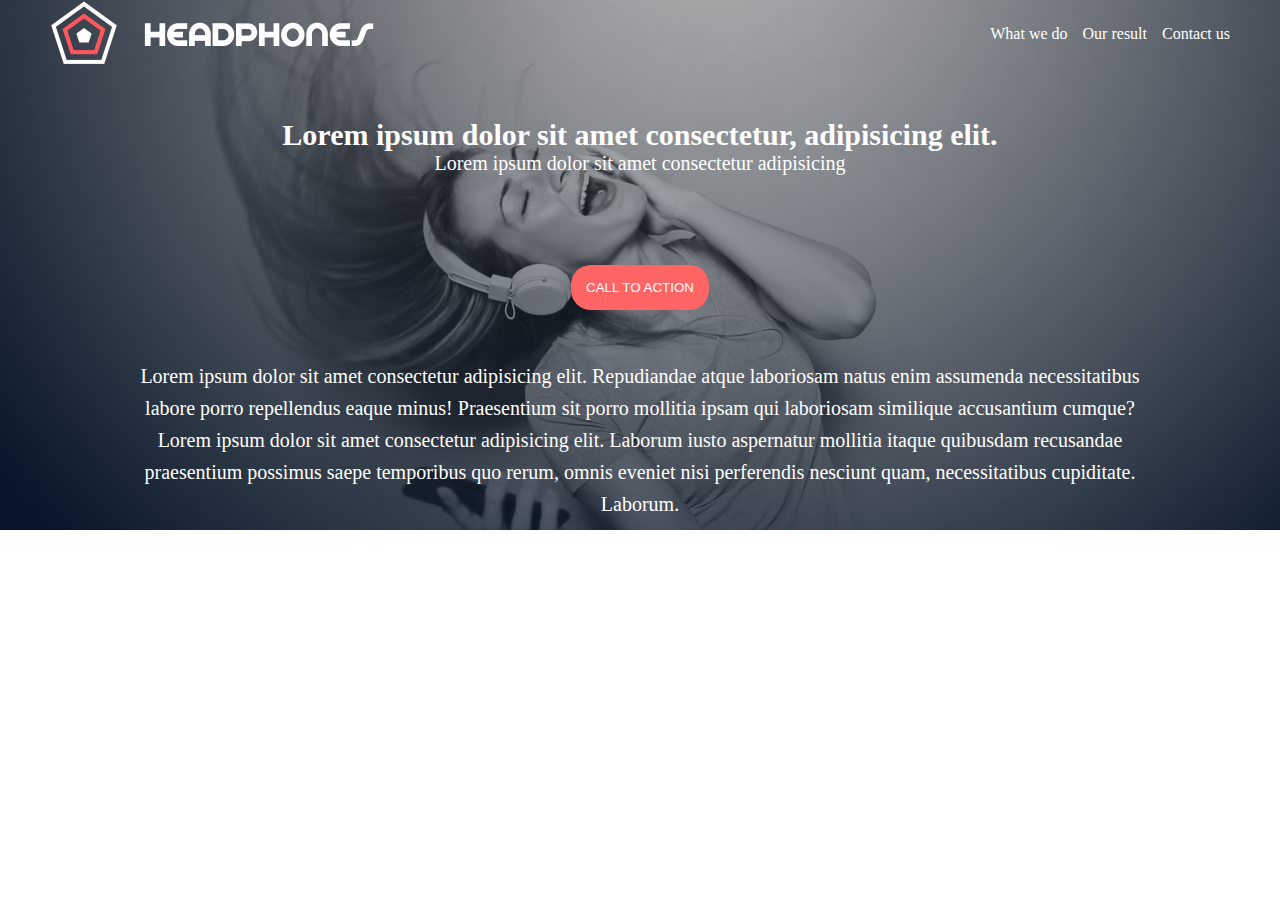
<file: headphones/0-index.html>
<!DOCTYPE html>
<html lang="en">
<head>
    <meta charset="UTF-8">
    <meta name="viewport" content="width=device-width, initial-scale=1.0">
    <link href="0-styles.css" rel="stylesheet">
    <title>Headphones</title>
</head>
<body>
    <div class="container">
       
        <section class="section1-mobile">
            <header>
                <div class="left">
                    <div class="menu">
                        <div class="bar">
    
                        </div>
                    </div>
    
                    <div class="nav-menu">
                        <ul>
                            <li><a href="#">What we do</a></li>
                            <li><a href="#">Our resuls</a></li>
                            <li><a href="#">Our Contact</a></li>
                        </ul>
                    </div>
    
                </div>
    
                <div class="right">
                    <img src="img/logo_headphones1.png" alt="logo">
                </div>
    
            </header>
            
            <div class="section1-mobile-body">
                <p class="text">Lorem ipsum dolor sit amet consectetur, adipisicing elit.</p>
                <p class="text1">Lorem ipsum dolor sit amet consectetur adipisicing </p>

                <button>CALL TO ACTION</button>
                <p class="text2">Lorem ipsum dolor sit amet consectetur adipisicing elit. Repudiandae atque laboriosam natus enim assumenda necessitatibus labore porro repellendus eaque minus! Praesentium sit porro mollitia ipsam qui laboriosam similique accusantium cumque? Lorem ipsum dolor sit amet consectetur adipisicing elit. Laborum iusto aspernatur mollitia itaque quibusdam recusandae praesentium possimus saepe temporibus quo rerum, omnis eveniet nisi perferendis nesciunt quam, necessitatibus cupiditate. Laborum.</p>
            </div>
        </section>

        <section class="section1-desktop">
            <header class="header2">
                <div class="left">
                    <img src="img/logo_headphones1.png" alt="Logo">
                </div>
    
                <div class="right">
                    <ul>
                        <li><a href="#">What we do</a></li>
                        <li><a href="#">Our result</a></li>
                        <li><a href="#">Contact us</a></li>
                    </ul>
                </div>
            </header>

            <div class="section1-body">
                <p class="text">Lorem ipsum dolor sit amet consectetur, adipisicing elit.</p>
                <p class="text1">Lorem ipsum dolor sit amet consectetur adipisicing </p>

                <button>CALL TO ACTION</button>
                <p class="text2">Lorem ipsum dolor sit amet consectetur adipisicing elit. Repudiandae atque laboriosam natus enim assumenda necessitatibus labore porro repellendus eaque minus! Praesentium sit porro mollitia ipsam qui laboriosam similique accusantium cumque? Lorem ipsum dolor sit amet consectetur adipisicing elit. Laborum iusto aspernatur mollitia itaque quibusdam recusandae praesentium possimus saepe temporibus quo rerum, omnis eveniet nisi perferendis nesciunt quam, necessitatibus cupiditate. Laborum.</p>
            </div>
        </section>
    </div>
</body>
</html>
</file>
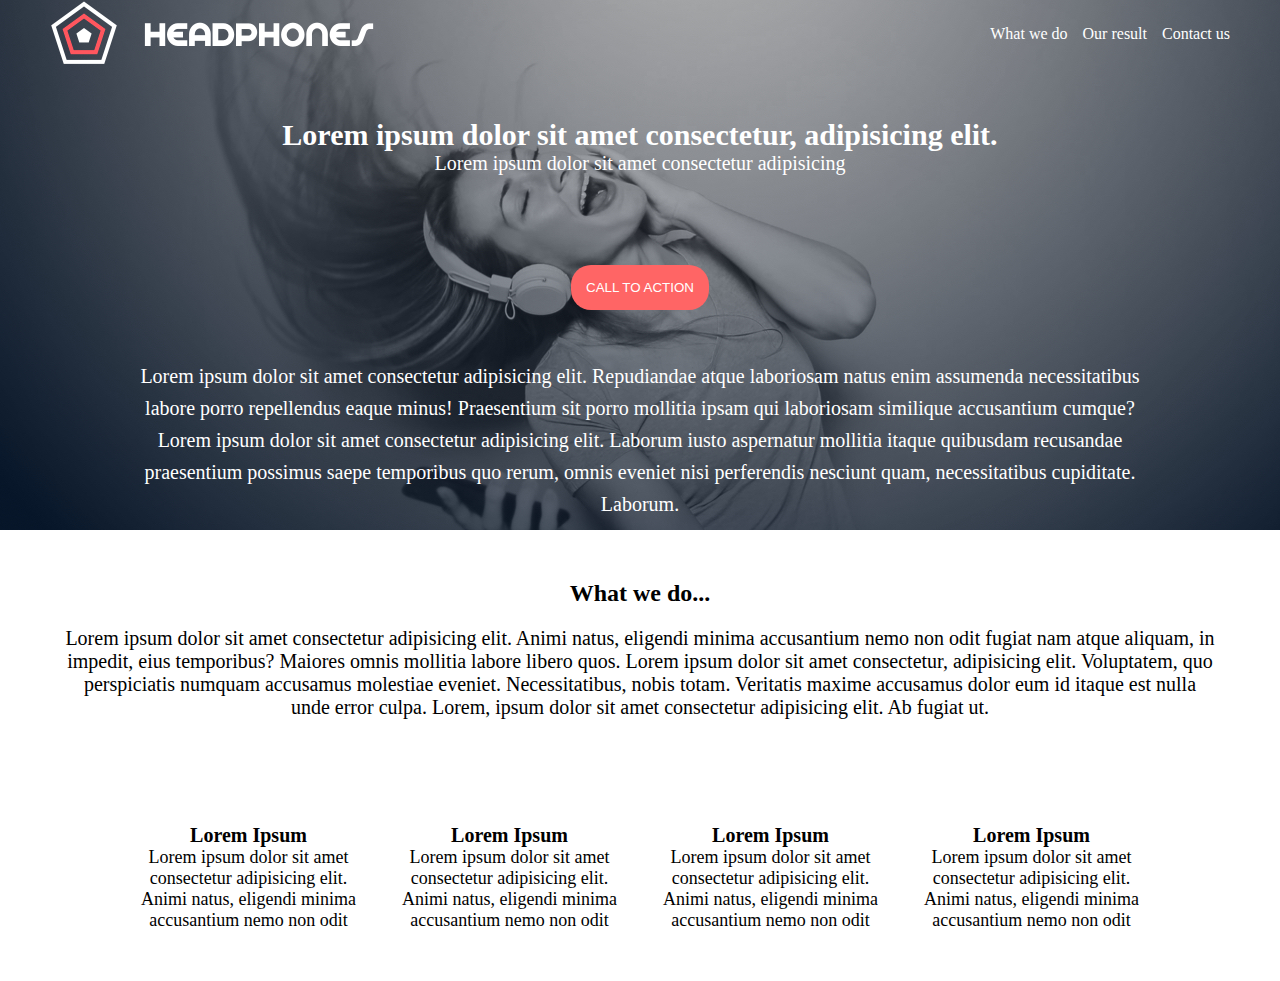
<file: headphones/1-index.html>
<!DOCTYPE html>
<html lang="en">
<head>
    <meta charset="UTF-8">
    <meta name="viewport" content="width=device-width, initial-scale=1.0">
    <link href="1-styles.css" rel="stylesheet">
    <link rel="stylesheet" href="https://cdnjs.cloudflare.com/ajax/libs/font-awesome/6.2.0/css/all.min.css" integrity="sha512-xh6O/CkQoPOWDdYTDqeRdPCVd1SpvCA9XXcUnZS2FmJNp1coAFzvtCN9BmamE+4aHK8yyUHUSCcJHgXloTyT2A==" crossorigin="anonymous" referrerpolicy="no-referrer" />
    <title>Headphones</title>
</head>
<body>
    <div class="container">
       
        <section class="section1-mobile">
            <header>
                <div class="left">
                    <!-- Hamburger Menu -->
                    <input type="checkbox" id="menu-toggle" class="menu-toggle">
                    <label for="menu-toggle" class="hamburger">
                        <div class="bar"></div>
                        <div class="bar"></div>
                        <div class="bar"></div>
                    </label>
                    
                    <!-- Navigation Menu -->
                    <nav class="nav-menu">
                        <ul>
                        <li><a href="#">What we do</a></li>
                        <li><a href="#">Our result</a></li>
                        <li><a href="#">Contact us</a></li>
                        </ul>
                    </nav>
            
            
                    <!-- <div class="menu">
                        <div class="bar">
    
                        </div>
                    </div>
    
                    <div class="nav-menu">
                        <ul>
                            <li><a href="#">What we do</a></li>
                            <li><a href="#">Our resuls</a></li>
                            <li><a href="#">Our Contact</a></li>
                        </ul>
                    </div> -->
    
                </div>
    
                <div class="right">
                    <img src="img/logo_headphones1.png" alt="logo">
                </div>
    
            </header>

            
              

            
            <div class="section1-mobile-body">
                <p class="text">Lorem ipsum dolor sit amet consectetur, adipisicing elit.</p>
                <p class="text1">Lorem ipsum dolor sit amet consectetur adipisicing </p>

                <button>CALL TO ACTION</button>
                <p class="text2">Lorem ipsum dolor sit amet consectetur adipisicing elit. Repudiandae atque laboriosam natus enim assumenda necessitatibus labore porro repellendus eaque minus! Praesentium sit porro mollitia ipsam qui laboriosam similique accusantium cumque? Lorem ipsum dolor sit amet consectetur adipisicing elit. Laborum iusto aspernatur mollitia itaque quibusdam recusandae praesentium possimus saepe temporibus quo rerum, omnis eveniet nisi perferendis nesciunt quam, necessitatibus cupiditate. Laborum.</p>
            </div>
        </section>

        <section class="section1-desktop">
            <header class="header2">
                <div class="left">
                    <img src="img/logo_headphones1.png" alt="Logo">
                </div>
    
                <div class="right">
                    <ul>
                        <li><a href="#">What we do</a></li>
                        <li><a href="#">Our result</a></li>
                        <li><a href="#">Contact us</a></li>
                    </ul>
                </div>
            </header>

            <div class="section1-body">
                <p class="text">Lorem ipsum dolor sit amet consectetur, adipisicing elit.</p>
                <p class="text1">Lorem ipsum dolor sit amet consectetur adipisicing </p>

                <button>CALL TO ACTION</button>
                <p class="text2">Lorem ipsum dolor sit amet consectetur adipisicing elit. Repudiandae atque laboriosam natus enim assumenda necessitatibus labore porro repellendus eaque minus! Praesentium sit porro mollitia ipsam qui laboriosam similique accusantium cumque? Lorem ipsum dolor sit amet consectetur adipisicing elit. Laborum iusto aspernatur mollitia itaque quibusdam recusandae praesentium possimus saepe temporibus quo rerum, omnis eveniet nisi perferendis nesciunt quam, necessitatibus cupiditate. Laborum.</p>
            </div>
        </section>

        <div class="body-mobile">
            <h2>What we do...</h2>
            <p class="text4">Lorem ipsum dolor sit amet consectetur adipisicing elit. Animi natus, eligendi minima accusantium nemo non odit fugiat nam atque aliquam, in impedit, eius temporibus? Maiores omnis mollitia labore libero quos. Lorem ipsum dolor sit amet consectetur, adipisicing elit. 
                Voluptatem, quo perspiciatis numquam accusamus molestiae eveniet. Necessitatibus, nobis totam. Veritatis maxime accusamus dolor eum id itaque est nulla unde error culpa. Lorem, ipsum dolor sit amet consectetur adipisicing elit. 
                Ab fugiat ut.
            </p>

            <div class="section2">
                <div class="section2-body">
                    <i class="fa-solid fa-file-waveform"></i>
                    <p class="text5">Lorem Ipsum</p>
                    <p class="text6">Lorem ipsum dolor sit amet consectetur adipisicing elit. Animi natus, eligendi minima accusantium nemo non odit</p>
                </div>
                <div class="section2-body">
                    <i class="fa-solid fa-clapperboard"></i>
                    <p class="text5">Lorem Ipsum</p>
                    <p class="text6">Lorem ipsum dolor sit amet consectetur adipisicing elit. Animi natus, eligendi minima accusantium nemo non odit</p>
                </div>
                <div class="section2-body">
                    <i class="fa-solid fa-music"></i>
                    <p class="text5">Lorem Ipsum</p>
                    <p class="text6">Lorem ipsum dolor sit amet consectetur adipisicing elit. Animi natus, eligendi minima accusantium nemo non odit</p>
                </div>
                <div class="section2-body">
                    <i class="fa-solid fa-ear-deaf"></i>
                    <p class="text5">Lorem Ipsum</p>
                    <p class="text6">Lorem ipsum dolor sit amet consectetur adipisicing elit. Animi natus, eligendi minima accusantium nemo non odit</p>
                </div>
            </div>
        </div>

        
            
        <section class="section3">

        </section>
    </div>
</body>
</html>
</file>
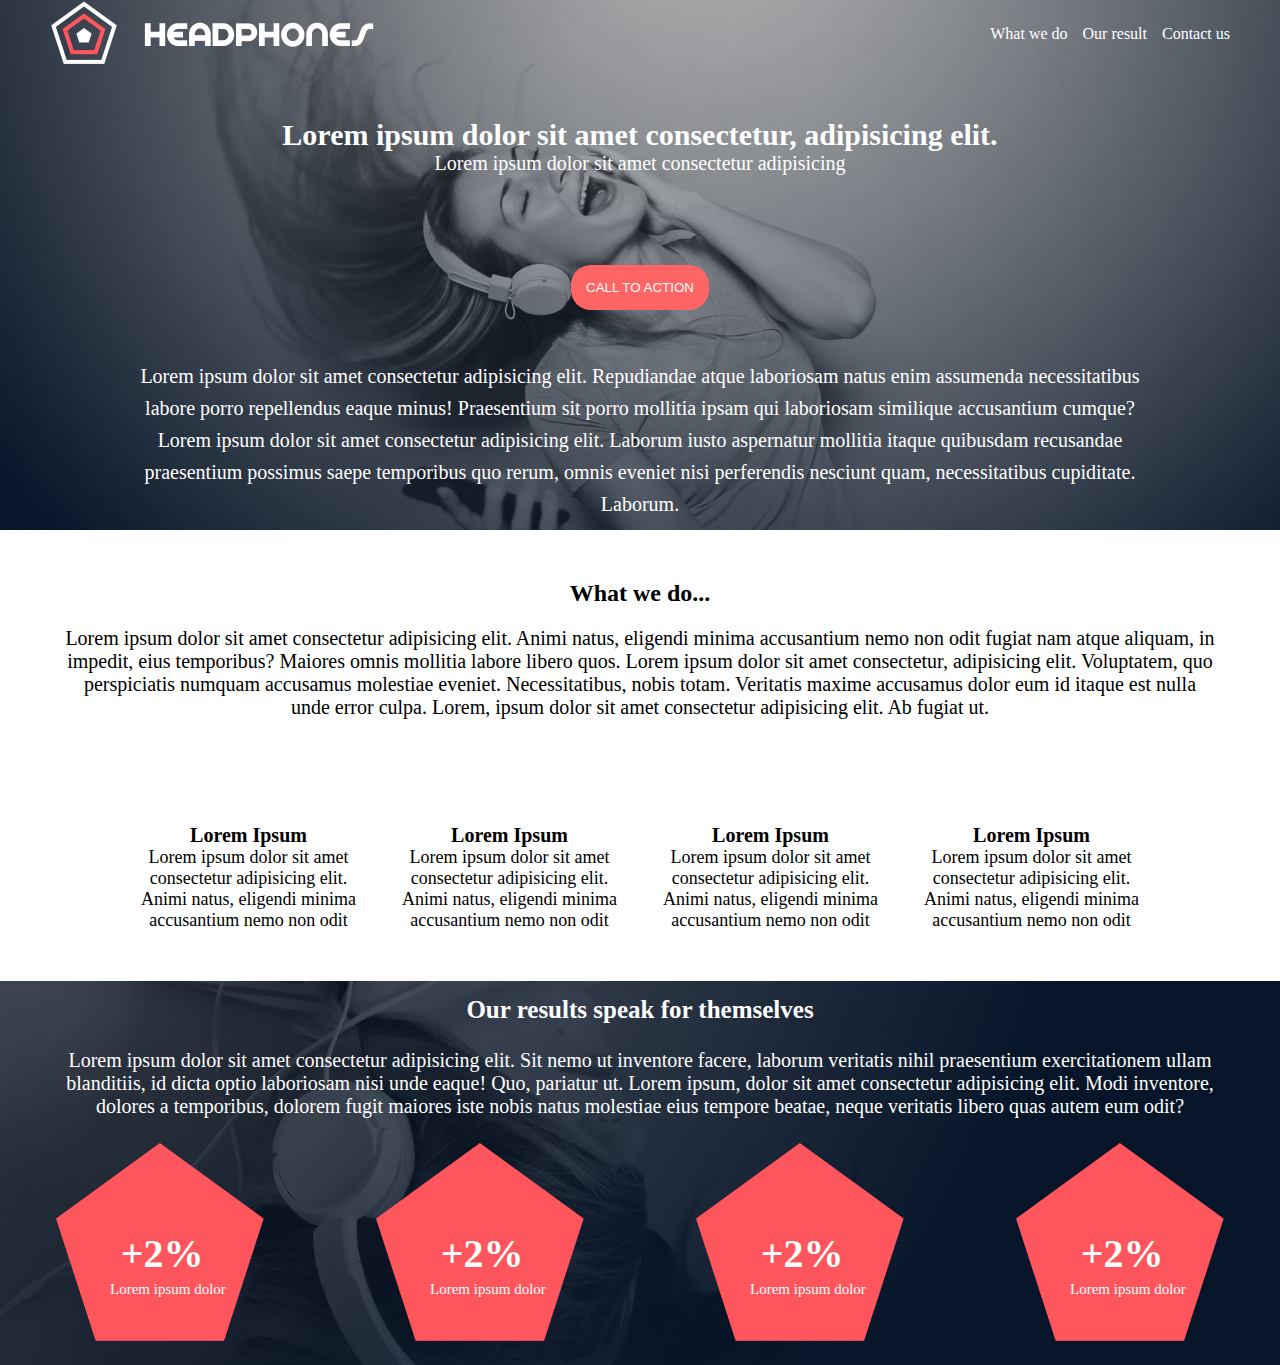
<file: headphones/2-index.html>
<!DOCTYPE html>
<html lang="en">
<head>
    <meta charset="UTF-8">
    <meta name="viewport" content="width=device-width, initial-scale=1.0">
    <link href="2-styles.css" rel="stylesheet">
    <link rel="stylesheet" href="https://cdnjs.cloudflare.com/ajax/libs/font-awesome/6.2.0/css/all.min.css" integrity="sha512-xh6O/CkQoPOWDdYTDqeRdPCVd1SpvCA9XXcUnZS2FmJNp1coAFzvtCN9BmamE+4aHK8yyUHUSCcJHgXloTyT2A==" crossorigin="anonymous" referrerpolicy="no-referrer" />
    <title>Headphones</title>
</head>
<body>
    <div class="container">
       
        <section class="section1-mobile">
            <header>
                <div class="left">
                    <div class="menu">
                        <div class="bar">
    
                        </div>
                    </div>
    
                    <div class="nav-menu">
                        <ul>
                            <li><a href="#">What we do</a></li>
                            <li><a href="#">Our resuls</a></li>
                            <li><a href="#">Our Contact</a></li>
                        </ul>
                    </div>
    
                </div>
    
                <div class="right">
                    <img src="img/logo_headphones1.png" alt="logo">
                </div>
    
            </header>
            
            <div class="section1-mobile-body">
                <p class="text">Lorem ipsum dolor sit amet consectetur, adipisicing elit.</p>
                <p class="text1">Lorem ipsum dolor sit amet consectetur adipisicing </p>

                <button>CALL TO ACTION</button>
                <p class="text2">Lorem ipsum dolor sit amet consectetur adipisicing elit. Repudiandae atque laboriosam natus enim assumenda necessitatibus labore porro repellendus eaque minus! Praesentium sit porro mollitia ipsam qui laboriosam similique accusantium cumque? Lorem ipsum dolor sit amet consectetur adipisicing elit. Laborum iusto aspernatur mollitia itaque quibusdam recusandae praesentium possimus saepe temporibus quo rerum, omnis eveniet nisi perferendis nesciunt quam, necessitatibus cupiditate. Laborum.</p>
            </div>
        </section>

        <section class="section1-desktop">
            <header class="header2">
                <div class="left">
                    <img src="img/logo_headphones1.png" alt="Logo">
                </div>
    
                <div class="right">
                    <ul>
                        <li><a href="#">What we do</a></li>
                        <li><a href="#">Our result</a></li>
                        <li><a href="#">Contact us</a></li>
                    </ul>
                </div>
            </header>

            <div class="section1-body">
                <p class="text">Lorem ipsum dolor sit amet consectetur, adipisicing elit.</p>
                <p class="text1">Lorem ipsum dolor sit amet consectetur adipisicing </p>

                <button>CALL TO ACTION</button>
                <p class="text2">Lorem ipsum dolor sit amet consectetur adipisicing elit. Repudiandae atque laboriosam natus enim assumenda necessitatibus labore porro repellendus eaque minus! Praesentium sit porro mollitia ipsam qui laboriosam similique accusantium cumque? Lorem ipsum dolor sit amet consectetur adipisicing elit. Laborum iusto aspernatur mollitia itaque quibusdam recusandae praesentium possimus saepe temporibus quo rerum, omnis eveniet nisi perferendis nesciunt quam, necessitatibus cupiditate. Laborum.</p>
            </div>
        </section>

        <div class="body-mobile">
            <h2>What we do...</h2>
            <p class="text4">Lorem ipsum dolor sit amet consectetur adipisicing elit. Animi natus, eligendi minima accusantium nemo non odit fugiat nam atque aliquam, in impedit, eius temporibus? Maiores omnis mollitia labore libero quos. Lorem ipsum dolor sit amet consectetur, adipisicing elit. 
                Voluptatem, quo perspiciatis numquam accusamus molestiae eveniet. Necessitatibus, nobis totam. Veritatis maxime accusamus dolor eum id itaque est nulla unde error culpa. Lorem, ipsum dolor sit amet consectetur adipisicing elit. 
                Ab fugiat ut.
            </p>

            <div class="section2">
                <div class="section2-body">
                    <i class="fa-solid fa-file-waveform"></i>
                    <p class="text5">Lorem Ipsum</p>
                    <p class="text6">Lorem ipsum dolor sit amet consectetur adipisicing elit. Animi natus, eligendi minima accusantium nemo non odit</p>
                </div>
                <div class="section2-body">
                    <i class="fa-solid fa-clapperboard"></i>
                    <p class="text5">Lorem Ipsum</p>
                    <p class="text6">Lorem ipsum dolor sit amet consectetur adipisicing elit. Animi natus, eligendi minima accusantium nemo non odit</p>
                </div>
                <div class="section2-body">
                    <i class="fa-solid fa-music"></i>
                    <p class="text5">Lorem Ipsum</p>
                    <p class="text6">Lorem ipsum dolor sit amet consectetur adipisicing elit. Animi natus, eligendi minima accusantium nemo non odit</p>
                </div>
                <div class="section2-body">
                    <i class="fa-solid fa-ear-deaf"></i>
                    <p class="text5">Lorem Ipsum</p>
                    <p class="text6">Lorem ipsum dolor sit amet consectetur adipisicing elit. Animi natus, eligendi minima accusantium nemo non odit</p>
                </div>
            </div>
        </div>

        
            
        <section class="section3">
            <h2>Our results speak for themselves</h2>
            <p>Lorem ipsum dolor sit amet consectetur adipisicing elit. Sit nemo ut inventore facere, laborum veritatis nihil praesentium exercitationem ullam blanditiis, id dicta optio laboriosam nisi unde eaque! Quo, pariatur ut. Lorem ipsum, dolor sit amet consectetur adipisicing elit. Modi inventore, dolores a temporibus, dolorem fugit maiores iste nobis natus molestiae eius tempore beatae, neque veritatis libero quas autem eum odit?</p>
        
            <div class="section3-body">
                <div class="image-parent">
                    <div class="image">
                        <img src="img/pentagone.png" alt="Ratings">
                    </div>

                    <div class="image-text">
                        <p>+2%</p>
                        <span>Lorem ipsum dolor</span>
                    </div>
                </div>

                <div class="image-parent">
                    <div class="image">
                        <img src="img/pentagone.png" alt="Ratings">
                    </div>

                    <div class="image-text2">
                        <p>+2%</p>
                        <span>Lorem ipsum dolor</span>
                    </div>
                </div>

                <div class="image-parent">
                    <div class="image">
                        <img src="img/pentagone.png" alt="Ratings">
                    </div>

                    <div class="image-text3">
                        <p>+2%</p>
                        <span>Lorem ipsum dolor</span>
                    </div>
                </div>

                <div class="image-parent">
                    <div class="image">
                        <img src="img/pentagone.png" alt="Ratings">
                    </div>

                    <div class="image-text4">
                        <p>+2%</p>
                        <span>Lorem ipsum dolor</span>
                    </div>
                </div>
            </div>
        </section>
    </div>
</body>
</html>
</file>
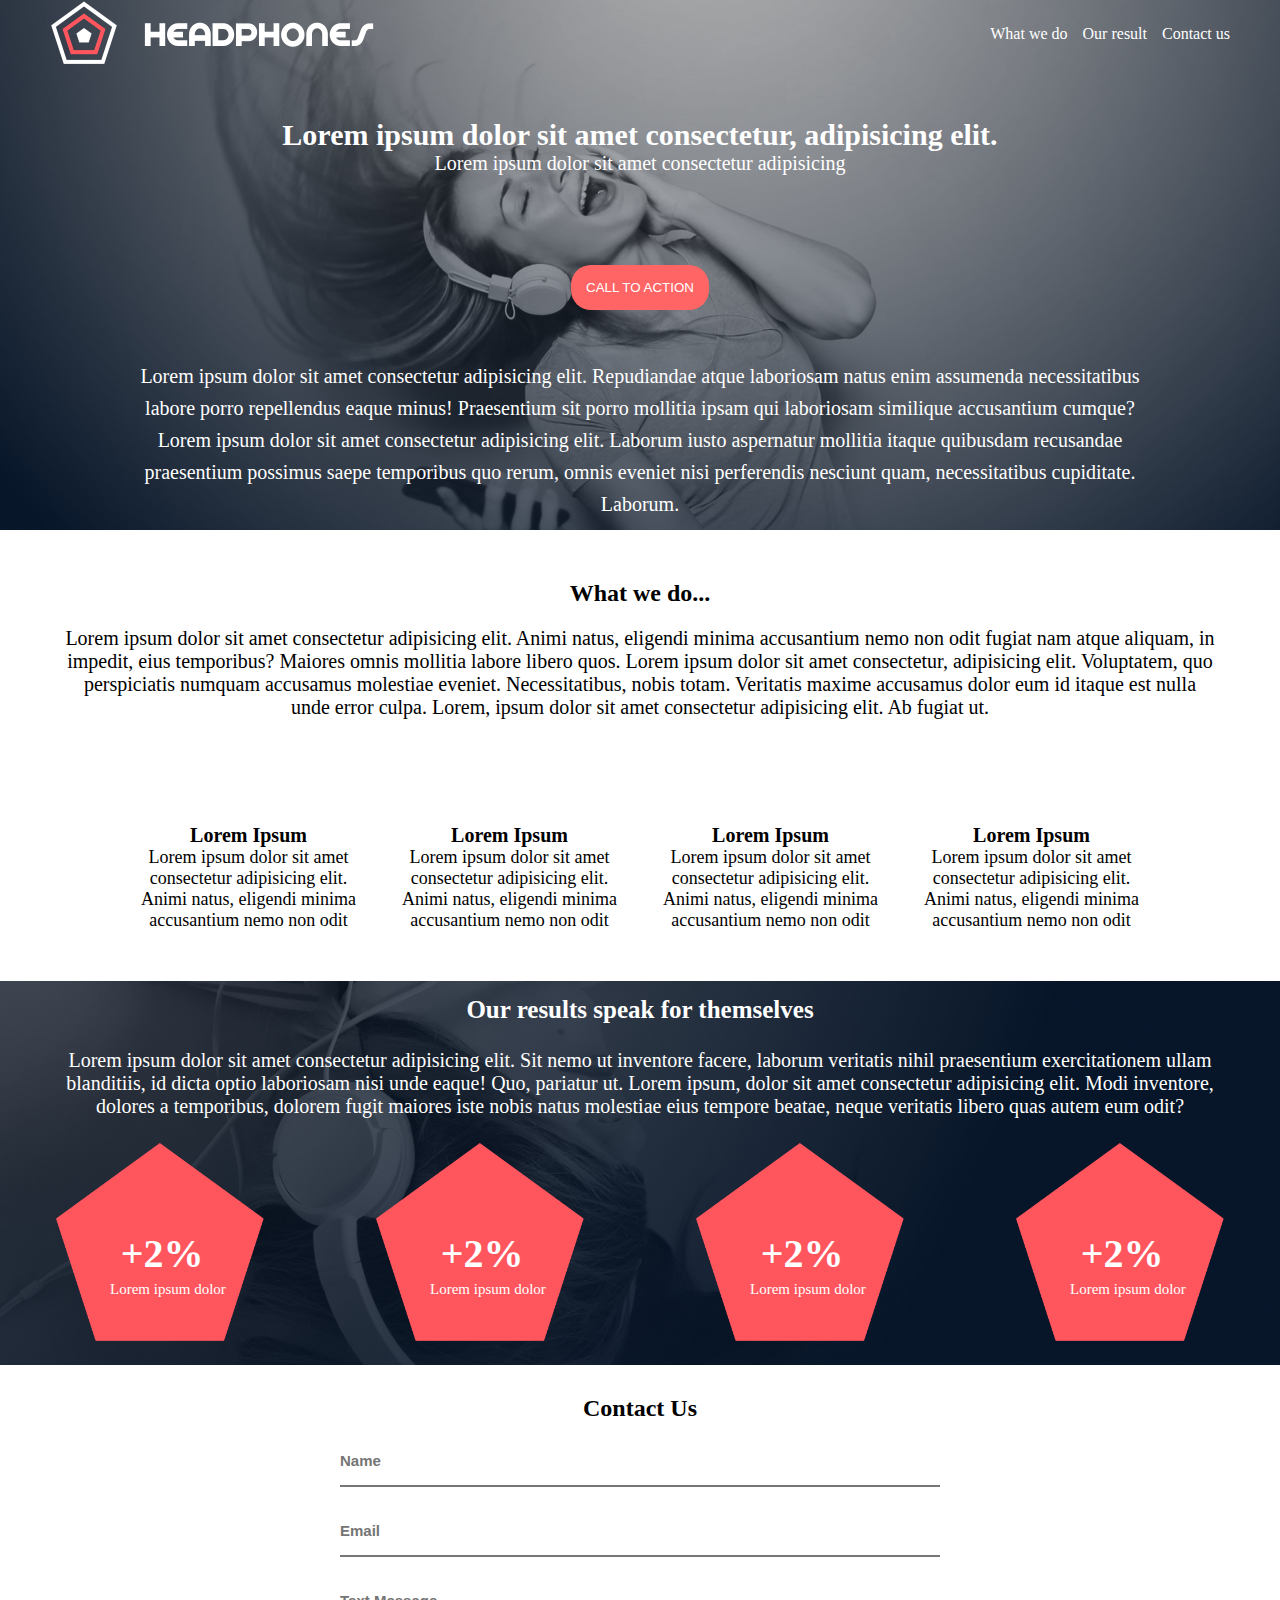
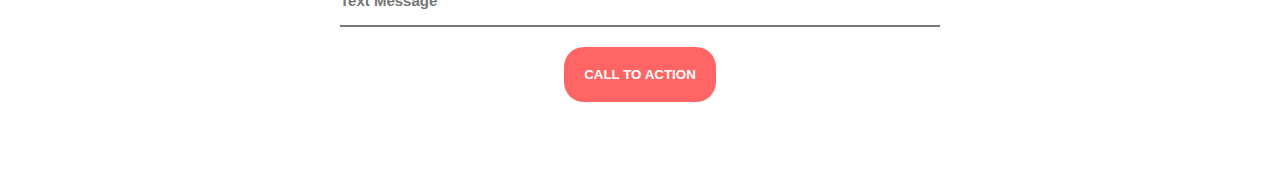
<file: headphones/3-index.html>
<!DOCTYPE html>
<html lang="en">
<head>
    <meta charset="UTF-8">
    <meta name="viewport" content="width=device-width, initial-scale=1.0">
    <link href="3-styles.css" rel="stylesheet">
    <title>Headphones</title>
</head>
<body>
    <div class="container">
       
        <section class="section1-mobile">
            <header>
                <div class="left">
                    <div class="menu">
                        <div class="bar">
    
                        </div>
                    </div>
    
                    <div class="nav-menu">
                        <ul>
                            <li><a href="#">What we do</a></li>
                            <li><a href="#">Our resuls</a></li>
                            <li><a href="#">Our Contact</a></li>
                        </ul>
                    </div>
    
                </div>
    
                <div class="right">
                    <img src="img/logo_headphones1.png" alt="logo">
                </div>
    
            </header>
            
            <div class="section1-mobile-body">
                <p class="text">Lorem ipsum dolor sit amet consectetur, adipisicing elit.</p>
                <p class="text1">Lorem ipsum dolor sit amet consectetur adipisicing </p>

                <button>CALL TO ACTION</button>
                <p class="text2">Lorem ipsum dolor sit amet consectetur adipisicing elit. Repudiandae atque laboriosam natus enim assumenda necessitatibus labore porro repellendus eaque minus! Praesentium sit porro mollitia ipsam qui laboriosam similique accusantium cumque? Lorem ipsum dolor sit amet consectetur adipisicing elit. Laborum iusto aspernatur mollitia itaque quibusdam recusandae praesentium possimus saepe temporibus quo rerum, omnis eveniet nisi perferendis nesciunt quam, necessitatibus cupiditate. Laborum.</p>
            </div>
        </section>

        <section class="section1-desktop">
            <header class="header2">
                <div class="left">
                    <img src="img/logo_headphones1.png" alt="Logo">
                </div>
    
                <div class="right">
                    <ul>
                        <li><a href="#">What we do</a></li>
                        <li><a href="#">Our result</a></li>
                        <li><a href="#">Contact us</a></li>
                    </ul>
                </div>
            </header>

            <div class="section1-body">
                <p class="text">Lorem ipsum dolor sit amet consectetur, adipisicing elit.</p>
                <p class="text1">Lorem ipsum dolor sit amet consectetur adipisicing </p>

                <button>CALL TO ACTION</button>
                <p class="text2">Lorem ipsum dolor sit amet consectetur adipisicing elit. Repudiandae atque laboriosam natus enim assumenda necessitatibus labore porro repellendus eaque minus! Praesentium sit porro mollitia ipsam qui laboriosam similique accusantium cumque? Lorem ipsum dolor sit amet consectetur adipisicing elit. Laborum iusto aspernatur mollitia itaque quibusdam recusandae praesentium possimus saepe temporibus quo rerum, omnis eveniet nisi perferendis nesciunt quam, necessitatibus cupiditate. Laborum.</p>
            </div>
        </section>

        <div class="body-mobile">
            <h2>What we do...</h2>
            <p class="text4">Lorem ipsum dolor sit amet consectetur adipisicing elit. Animi natus, eligendi minima accusantium nemo non odit fugiat nam atque aliquam, in impedit, eius temporibus? Maiores omnis mollitia labore libero quos. Lorem ipsum dolor sit amet consectetur, adipisicing elit. 
                Voluptatem, quo perspiciatis numquam accusamus molestiae eveniet. Necessitatibus, nobis totam. Veritatis maxime accusamus dolor eum id itaque est nulla unde error culpa. Lorem, ipsum dolor sit amet consectetur adipisicing elit. 
                Ab fugiat ut.
            </p>

            <div class="section2">
                <div class="section2-body">
                    <p class="text5">Lorem Ipsum</p>
                    <p class="text6">Lorem ipsum dolor sit amet consectetur adipisicing elit. Animi natus, eligendi minima accusantium nemo non odit</p>
                </div>
                <div class="section2-body">
                    <p class="text5">Lorem Ipsum</p>
                    <p class="text6">Lorem ipsum dolor sit amet consectetur adipisicing elit. Animi natus, eligendi minima accusantium nemo non odit</p>
                </div>
                <div class="section2-body">
                    <p class="text5">Lorem Ipsum</p>
                    <p class="text6">Lorem ipsum dolor sit amet consectetur adipisicing elit. Animi natus, eligendi minima accusantium nemo non odit</p>
                </div>
                <div class="section2-body">
                    <p class="text5">Lorem Ipsum</p>
                    <p class="text6">Lorem ipsum dolor sit amet consectetur adipisicing elit. Animi natus, eligendi minima accusantium nemo non odit</p>
                </div>
            </div>
        </div>

        
            
        <section class="section3">
            <h2>Our results speak for themselves</h2>
            <p>Lorem ipsum dolor sit amet consectetur adipisicing elit. Sit nemo ut inventore facere, laborum veritatis nihil praesentium exercitationem ullam blanditiis, id dicta optio laboriosam nisi unde eaque! Quo, pariatur ut. Lorem ipsum, dolor sit amet consectetur adipisicing elit. Modi inventore, dolores a temporibus, dolorem fugit maiores iste nobis natus molestiae eius tempore beatae, neque veritatis libero quas autem eum odit?</p>
        
            <div class="section3-body">
                <div class="image-parent">
                    <div class="image">
                        <img src="img/pentagone.png" alt="Ratings">
                    </div>

                    <div class="image-text">
                        <p>+2%</p>
                        <span>Lorem ipsum dolor</span>
                    </div>
                </div>

                <div class="image-parent">
                    <div class="image">
                        <img src="img/pentagone.png" alt="Ratings">
                    </div>

                    <div class="image-text2">
                        <p>+2%</p>
                        <span>Lorem ipsum dolor</span>
                    </div>
                </div>

                <div class="image-parent">
                    <div class="image">
                        <img src="img/pentagone.png" alt="Ratings">
                    </div>

                    <div class="image-text3">
                        <p>+2%</p>
                        <span>Lorem ipsum dolor</span>
                    </div>
                </div>

                <div class="image-parent">
                    <div class="image">
                        <img src="img/pentagone.png" alt="Ratings">
                    </div>

                    <div class="image-text4">
                        <p>+2%</p>
                        <span>Lorem ipsum dolor</span>
                    </div>
                </div>
            </div>
        </section>

        <section class="section4">
            <h2>Contact Us</h2>

            <form>
                <p><input type="text" placeholder="Name"></p>
                <p><input type="Email" placeholder="Email"></p>
                <p><input type="text" placeholder="Text Message"></p>
                <div><button type="submit">CALL TO ACTION</button></div>
            </form>
        </section>
    </div>
</body>
</html>
</file>
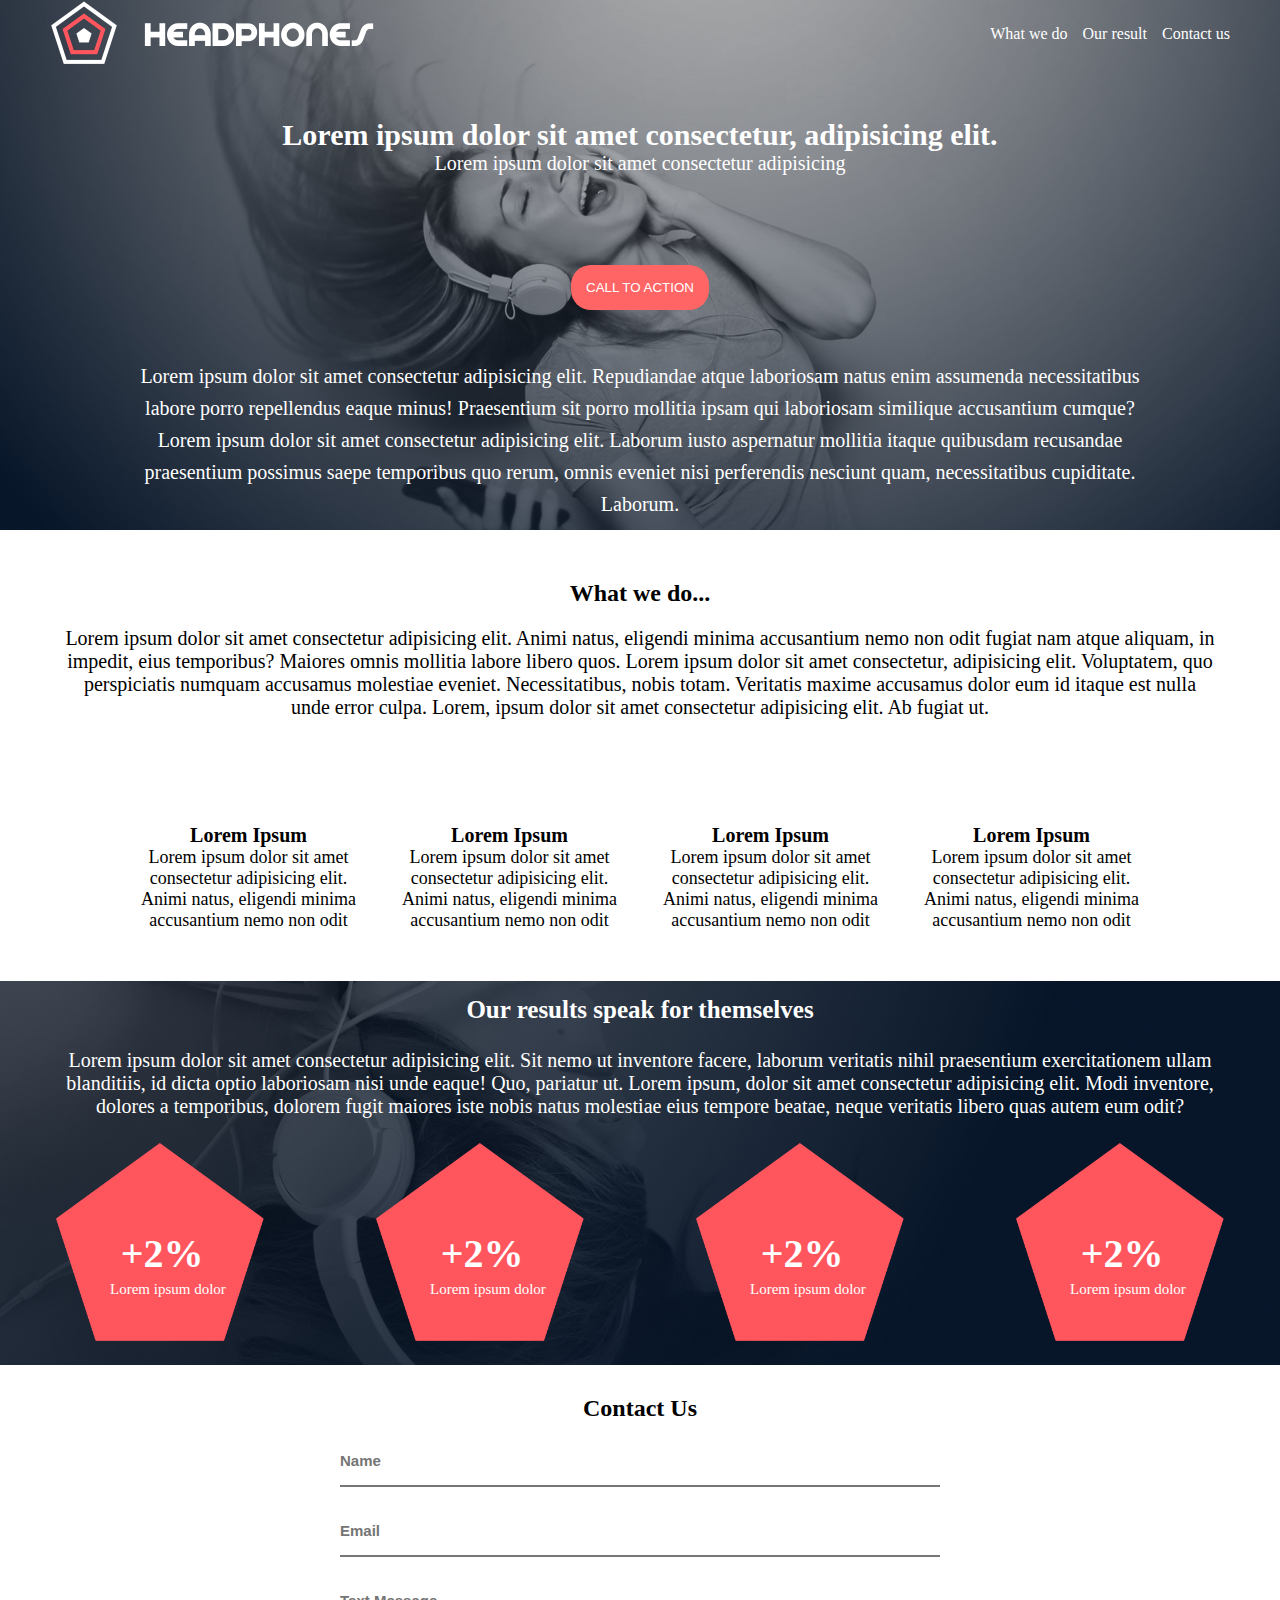
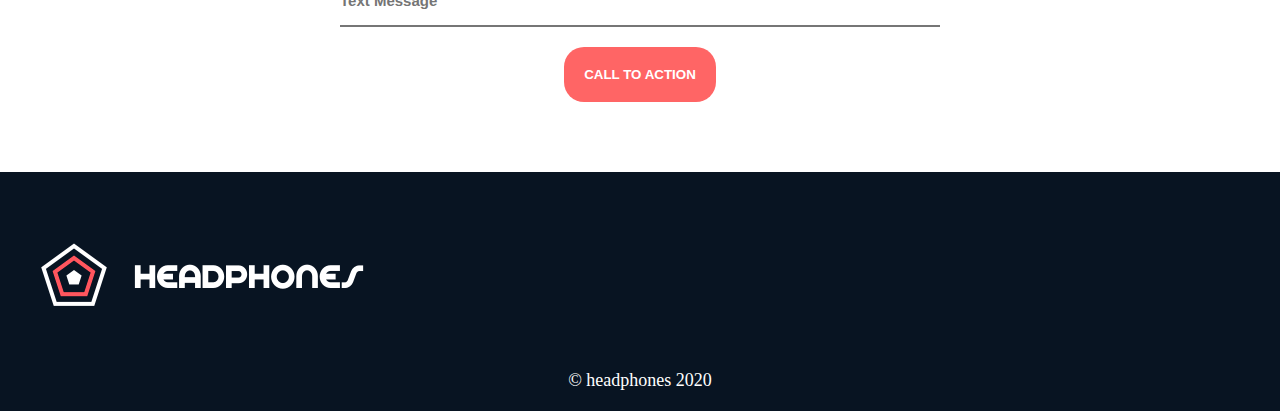
<file: headphones/4-index.html>
<!DOCTYPE html>
<html lang="en">
<head>
    <meta charset="UTF-8">
    <meta name="viewport" content="width=device-width, initial-scale=1.0">
    <link href="4-styles.css" rel="stylesheet">
    <link rel="stylesheet" href="https://cdnjs.cloudflare.com/ajax/libs/font-awesome/6.2.0/css/all.min.css" integrity="sha512-xh6O/CkQoPOWDdYTDqeRdPCVd1SpvCA9XXcUnZS2FmJNp1coAFzvtCN9BmamE+4aHK8yyUHUSCcJHgXloTyT2A==" crossorigin="anonymous" referrerpolicy="no-referrer" />
    <title>Headphones</title>
</head>
<body>
    <div class="container">
       
        <section class="section1-mobile">
            <header>
                <div class="left">
                    <div class="menu">
                        <div class="bar">
    
                        </div>
                    </div>
    
                    <div class="nav-menu">
                        <ul>
                            <li><a href="#">What we do</a></li>
                            <li><a href="#">Our resuls</a></li>
                            <li><a href="#">Our Contact</a></li>
                        </ul>
                    </div>
    
                </div>
    
                <div class="right">
                    <img src="img/logo_headphones1.png" alt="logo">
                </div>
    
            </header>
            
            <div class="section1-mobile-body">
                <p class="text">Lorem ipsum dolor sit amet consectetur, adipisicing elit.</p>
                <p class="text1">Lorem ipsum dolor sit amet consectetur adipisicing </p>

                <button>CALL TO ACTION</button>
                <p class="text2">Lorem ipsum dolor sit amet consectetur adipisicing elit. Repudiandae atque laboriosam natus enim assumenda necessitatibus labore porro repellendus eaque minus! Praesentium sit porro mollitia ipsam qui laboriosam similique accusantium cumque? Lorem ipsum dolor sit amet consectetur adipisicing elit. Laborum iusto aspernatur mollitia itaque quibusdam recusandae praesentium possimus saepe temporibus quo rerum, omnis eveniet nisi perferendis nesciunt quam, necessitatibus cupiditate. Laborum.</p>
            </div>
        </section>

        <section class="section1-desktop">
            <header class="header2">
                <div class="left">
                    <img src="img/logo_headphones1.png" alt="Logo">
                </div>
    
                <div class="right">
                    <ul>
                        <li><a href="#">What we do</a></li>
                        <li><a href="#">Our result</a></li>
                        <li><a href="#">Contact us</a></li>
                    </ul>
                </div>
            </header>

            <div class="section1-body">
                <p class="text">Lorem ipsum dolor sit amet consectetur, adipisicing elit.</p>
                <p class="text1">Lorem ipsum dolor sit amet consectetur adipisicing </p>

                <button>CALL TO ACTION</button>
                <p class="text2">Lorem ipsum dolor sit amet consectetur adipisicing elit. Repudiandae atque laboriosam natus enim assumenda necessitatibus labore porro repellendus eaque minus! Praesentium sit porro mollitia ipsam qui laboriosam similique accusantium cumque? Lorem ipsum dolor sit amet consectetur adipisicing elit. Laborum iusto aspernatur mollitia itaque quibusdam recusandae praesentium possimus saepe temporibus quo rerum, omnis eveniet nisi perferendis nesciunt quam, necessitatibus cupiditate. Laborum.</p>
            </div>
        </section>

        <div class="body-mobile">
            <h2>What we do...</h2>
            <p class="text4">Lorem ipsum dolor sit amet consectetur adipisicing elit. Animi natus, eligendi minima accusantium nemo non odit fugiat nam atque aliquam, in impedit, eius temporibus? Maiores omnis mollitia labore libero quos. Lorem ipsum dolor sit amet consectetur, adipisicing elit. 
                Voluptatem, quo perspiciatis numquam accusamus molestiae eveniet. Necessitatibus, nobis totam. Veritatis maxime accusamus dolor eum id itaque est nulla unde error culpa. Lorem, ipsum dolor sit amet consectetur adipisicing elit. 
                Ab fugiat ut.
            </p>

            <div class="section2">
                <div class="section2-body">
                    <i class="fa-solid fa-file-waveform"></i>
                    <p class="text5">Lorem Ipsum</p>
                    <p class="text6">Lorem ipsum dolor sit amet consectetur adipisicing elit. Animi natus, eligendi minima accusantium nemo non odit</p>
                </div>
                <div class="section2-body">
                    <i class="fa-solid fa-clapperboard"></i>
                    <p class="text5">Lorem Ipsum</p>
                    <p class="text6">Lorem ipsum dolor sit amet consectetur adipisicing elit. Animi natus, eligendi minima accusantium nemo non odit</p>
                </div>
                <div class="section2-body">
                    <i class="fa-solid fa-music"></i>
                    <p class="text5">Lorem Ipsum</p>
                    <p class="text6">Lorem ipsum dolor sit amet consectetur adipisicing elit. Animi natus, eligendi minima accusantium nemo non odit</p>
                </div>
                <div class="section2-body">
                    <i class="fa-solid fa-ear-deaf"></i>
                    <p class="text5">Lorem Ipsum</p>
                    <p class="text6">Lorem ipsum dolor sit amet consectetur adipisicing elit. Animi natus, eligendi minima accusantium nemo non odit</p>
                </div>
            </div>
        </div>

        
            
        <section class="section3">
            <h2>Our results speak for themselves</h2>
            <p>Lorem ipsum dolor sit amet consectetur adipisicing elit. Sit nemo ut inventore facere, laborum veritatis nihil praesentium exercitationem ullam blanditiis, id dicta optio laboriosam nisi unde eaque! Quo, pariatur ut. Lorem ipsum, dolor sit amet consectetur adipisicing elit. Modi inventore, dolores a temporibus, dolorem fugit maiores iste nobis natus molestiae eius tempore beatae, neque veritatis libero quas autem eum odit?</p>
        
            <div class="section3-body">
                <div class="image-parent">
                    <div class="image">
                        <img src="img/pentagone.png" alt="Ratings">
                    </div>

                    <div class="image-text">
                        <p>+2%</p>
                        <span>Lorem ipsum dolor</span>
                    </div>
                </div>

                <div class="image-parent">
                    <div class="image">
                        <img src="img/pentagone.png" alt="Ratings">
                    </div>

                    <div class="image-text2">
                        <p>+2%</p>
                        <span>Lorem ipsum dolor</span>
                    </div>
                </div>

                <div class="image-parent">
                    <div class="image">
                        <img src="img/pentagone.png" alt="Ratings">
                    </div>

                    <div class="image-text3">
                        <p>+2%</p>
                        <span>Lorem ipsum dolor</span>
                    </div>
                </div>

                <div class="image-parent">
                    <div class="image">
                        <img src="img/pentagone.png" alt="Ratings">
                    </div>

                    <div class="image-text4">
                        <p>+2%</p>
                        <span>Lorem ipsum dolor</span>
                    </div>
                </div>
            </div>
        </section>

        <section class="section4">
            <h2>Contact Us</h2>

            <form>
                <p><input type="text" placeholder="Name"></p>
                <p><input type="Email" placeholder="Email"></p>
                <p><input type="text" placeholder="Text Message"></p>
                <div><button type="submit">CALL TO ACTION</button></div>
            </form>
        </section>

        <footer>
            <div class="top">
                <div class="pic"><img src="img/logo_headphones1.png" alt="Logo"></div>
                <div class="icons">
                    <i class="fa-brands fa-facebook pe-4"></i>
                    <i class="fa-brands fa-twitter pe-4"></i>
                    <i class="fa-brands fa-instagram pe-4"></i>
                </div>
            </div>
            <p>&copy headphones 2020</p>

        </footer>
    </div>
</body>
</html>
</file>
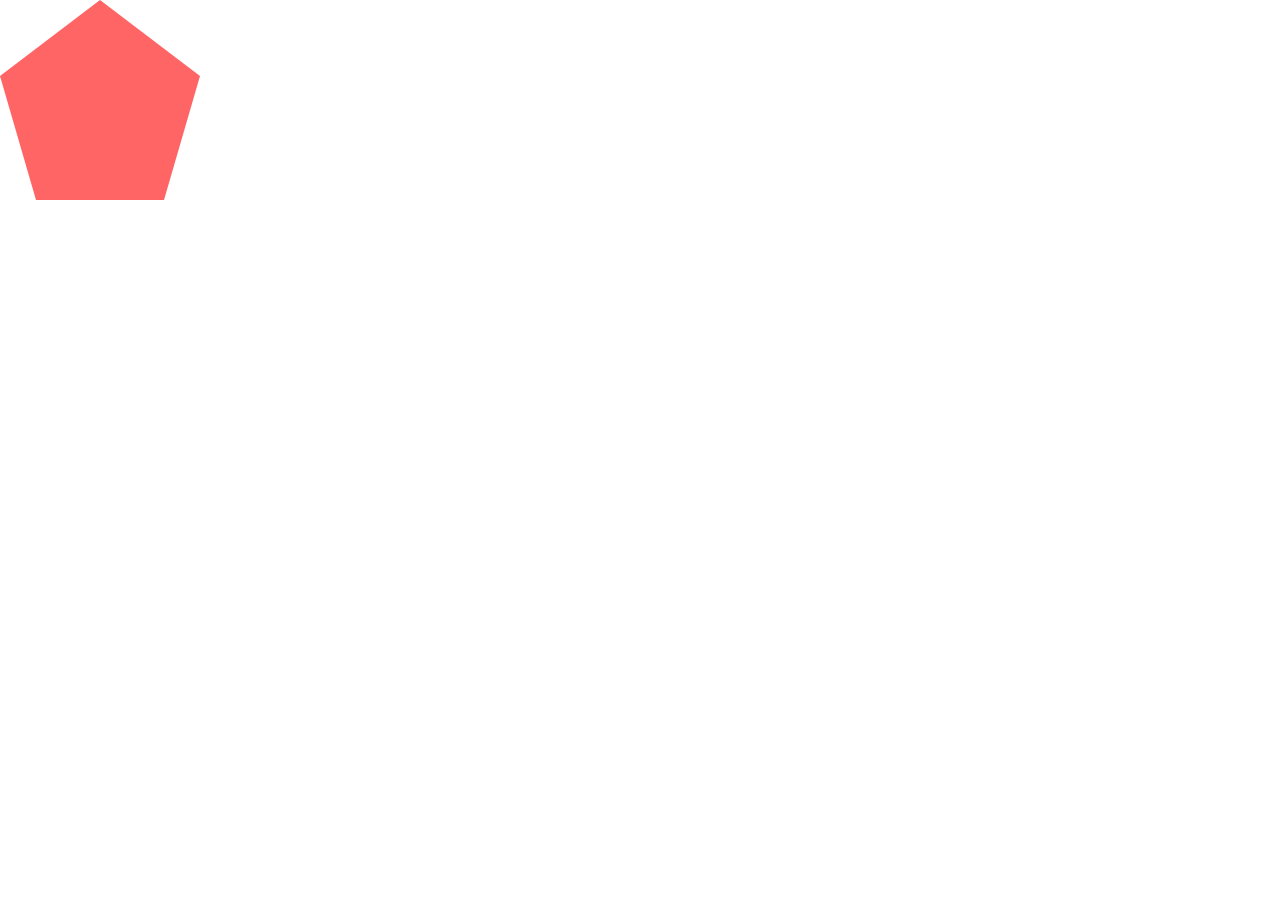
<file: headphones/6-index.html>
<!DOCTYPE html>
<html lang="en">
<head>
    <meta charset="UTF-8">
    <meta name="viewport" content="width=device-width, initial-scale=1.0">
    <link href="6-styles.css" rel="stylesheet">
    <title>Headphones</title>
</head>
<body>
    <div class="container">
        <div class="pentagon"></div>

    </div>
</body>
</html>
</file>
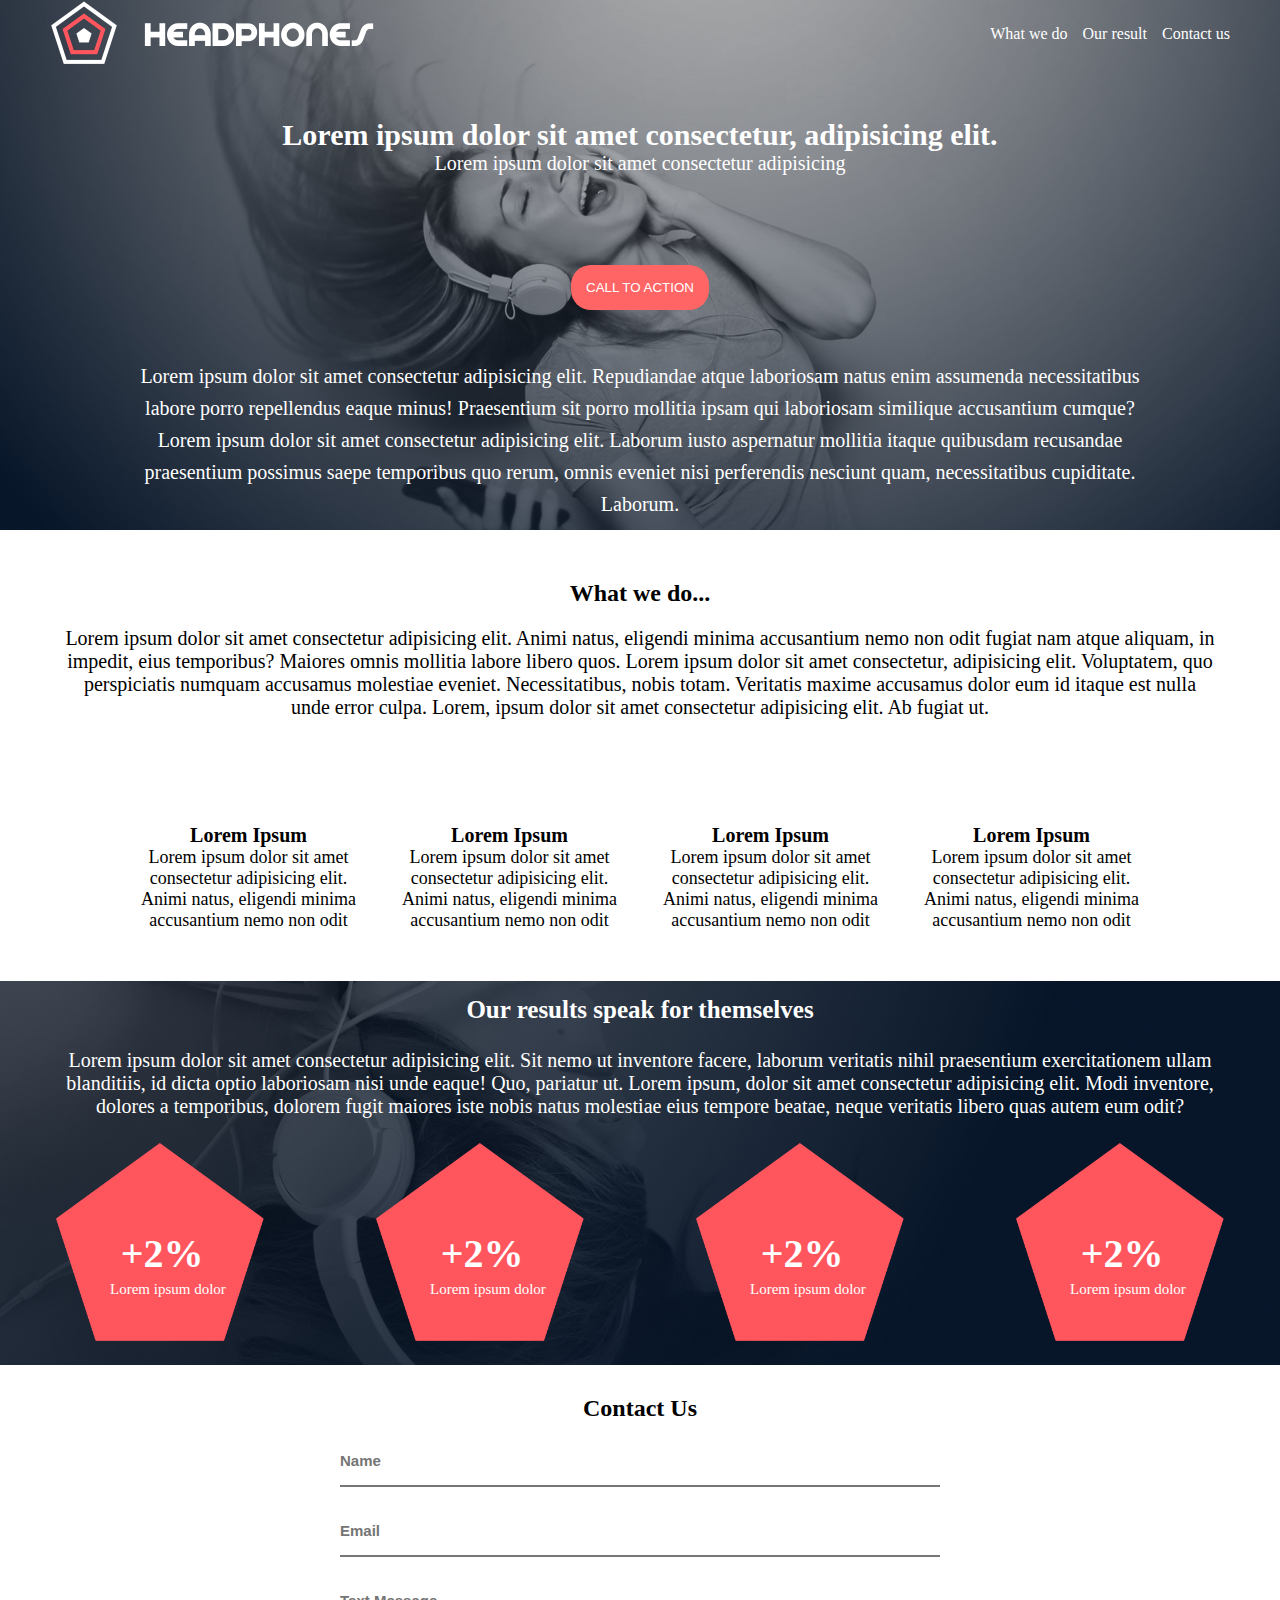
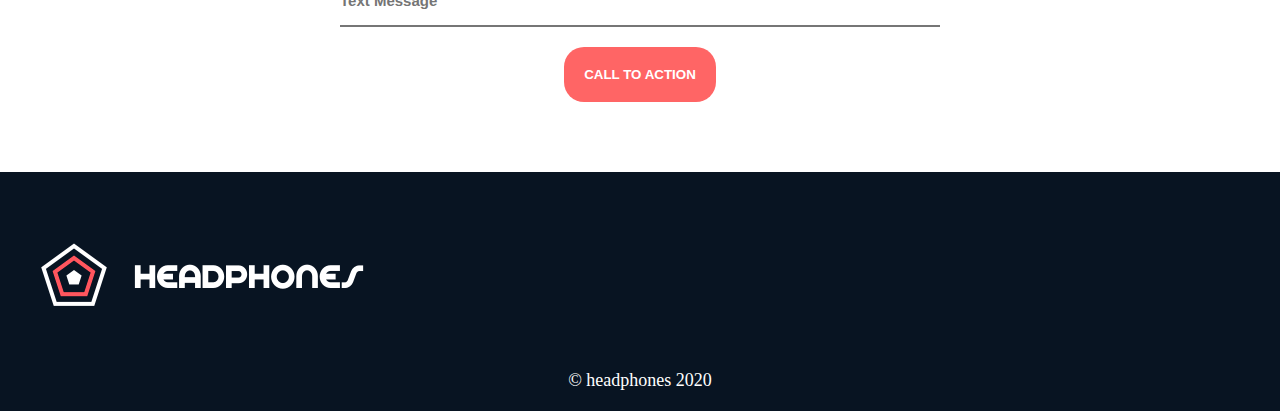
<file: headphones/7-index.html>
<!DOCTYPE html>
<html lang="en">
<head>
    <meta charset="UTF-8">
    <meta name="viewport" content="width=device-width, initial-scale=1.0">
    <link href="7-styles.css" rel="stylesheet">
    <link rel="stylesheet" href="https://cdnjs.cloudflare.com/ajax/libs/font-awesome/6.2.0/css/all.min.css" integrity="sha512-xh6O/CkQoPOWDdYTDqeRdPCVd1SpvCA9XXcUnZS2FmJNp1coAFzvtCN9BmamE+4aHK8yyUHUSCcJHgXloTyT2A==" crossorigin="anonymous" referrerpolicy="no-referrer" />
    <title>Headphones</title>
</head>
<body>
    <div class="container">
       
        <section class="section1-mobile">
            <header>
                <div class="left">
                    <div class="menu">
                        <div class="bar">
    
                        </div>
                    </div>
    
                    <div class="nav-menu">
                        <ul>
                            <li><a href="#">What we do</a></li>
                            <li><a href="#">Our resuls</a></li>
                            <li><a href="#">Our Contact</a></li>
                        </ul>
                    </div>
    
                </div>
    
                <div class="right">
                    <img src="img/logo_headphones1.png" alt="logo">
                </div>
    
            </header>
            
            <div class="section1-mobile-body">
                <p class="text">Lorem ipsum dolor sit amet consectetur, adipisicing elit.</p>
                <p class="text1">Lorem ipsum dolor sit amet consectetur adipisicing </p>

                <button>CALL TO ACTION</button>
                <p class="text2">Lorem ipsum dolor sit amet consectetur adipisicing elit. Repudiandae atque laboriosam natus enim assumenda necessitatibus labore porro repellendus eaque minus! Praesentium sit porro mollitia ipsam qui laboriosam similique accusantium cumque? Lorem ipsum dolor sit amet consectetur adipisicing elit. Laborum iusto aspernatur mollitia itaque quibusdam recusandae praesentium possimus saepe temporibus quo rerum, omnis eveniet nisi perferendis nesciunt quam, necessitatibus cupiditate. Laborum.</p>
            </div>
        </section>

        <section class="section1-desktop">
            <header class="header2">
                <div class="left">
                    <img src="img/logo_headphones1.png" alt="Logo">
                </div>
    
                <div class="right">
                    <ul>
                        <li><a href="#">What we do</a></li>
                        <li><a href="#">Our result</a></li>
                        <li><a href="#">Contact us</a></li>
                    </ul>
                </div>
            </header>

            <div class="section1-body">
                <p class="text">Lorem ipsum dolor sit amet consectetur, adipisicing elit.</p>
                <p class="text1">Lorem ipsum dolor sit amet consectetur adipisicing </p>

                <button>CALL TO ACTION</button>
                <p class="text2">Lorem ipsum dolor sit amet consectetur adipisicing elit. Repudiandae atque laboriosam natus enim assumenda necessitatibus labore porro repellendus eaque minus! Praesentium sit porro mollitia ipsam qui laboriosam similique accusantium cumque? Lorem ipsum dolor sit amet consectetur adipisicing elit. Laborum iusto aspernatur mollitia itaque quibusdam recusandae praesentium possimus saepe temporibus quo rerum, omnis eveniet nisi perferendis nesciunt quam, necessitatibus cupiditate. Laborum.</p>
            </div>
        </section>

        <div class="body-mobile">
            <h2>What we do...</h2>
            <p class="text4">Lorem ipsum dolor sit amet consectetur adipisicing elit. Animi natus, eligendi minima accusantium nemo non odit fugiat nam atque aliquam, in impedit, eius temporibus? Maiores omnis mollitia labore libero quos. Lorem ipsum dolor sit amet consectetur, adipisicing elit. 
                Voluptatem, quo perspiciatis numquam accusamus molestiae eveniet. Necessitatibus, nobis totam. Veritatis maxime accusamus dolor eum id itaque est nulla unde error culpa. Lorem, ipsum dolor sit amet consectetur adipisicing elit. 
                Ab fugiat ut.
            </p>

            <div class="section2">
                <div class="section2-body">
                    <i class="fa-solid fa-file-waveform"></i>
                    <p class="text5">Lorem Ipsum</p>
                    <p class="text6">Lorem ipsum dolor sit amet consectetur adipisicing elit. Animi natus, eligendi minima accusantium nemo non odit</p>
                </div>
                <div class="section2-body">
                    <i class="fa-solid fa-clapperboard"></i>
                    <p class="text5">Lorem Ipsum</p>
                    <p class="text6">Lorem ipsum dolor sit amet consectetur adipisicing elit. Animi natus, eligendi minima accusantium nemo non odit</p>
                </div>
                <div class="section2-body">
                    <i class="fa-solid fa-music"></i>
                    <p class="text5">Lorem Ipsum</p>
                    <p class="text6">Lorem ipsum dolor sit amet consectetur adipisicing elit. Animi natus, eligendi minima accusantium nemo non odit</p>
                </div>
                <div class="section2-body">
                    <i class="fa-solid fa-ear-deaf"></i>
                    <p class="text5">Lorem Ipsum</p>
                    <p class="text6">Lorem ipsum dolor sit amet consectetur adipisicing elit. Animi natus, eligendi minima accusantium nemo non odit</p>
                </div>
            </div>
        </div>

        
            
        <section class="section3">
            <h2>Our results speak for themselves</h2>
            <p>Lorem ipsum dolor sit amet consectetur adipisicing elit. Sit nemo ut inventore facere, laborum veritatis nihil praesentium exercitationem ullam blanditiis, id dicta optio laboriosam nisi unde eaque! Quo, pariatur ut. Lorem ipsum, dolor sit amet consectetur adipisicing elit. Modi inventore, dolores a temporibus, dolorem fugit maiores iste nobis natus molestiae eius tempore beatae, neque veritatis libero quas autem eum odit?</p>
        
            <div class="section3-body">
                <div class="image-parent">
                    <div class="image">
                        <img src="img/pentagone.png" alt="Ratings">
                    </div>

                    <div class="image-text">
                        <p>+2%</p>
                        <span>Lorem ipsum dolor</span>
                    </div>
                </div>

                <div class="image-parent">
                    <div class="image">
                        <img src="img/pentagone.png" alt="Ratings">
                    </div>

                    <div class="image-text2">
                        <p>+2%</p>
                        <span>Lorem ipsum dolor</span>
                    </div>
                </div>

                <div class="image-parent">
                    <div class="image">
                        <img src="img/pentagone.png" alt="Ratings">
                    </div>

                    <div class="image-text3">
                        <p>+2%</p>
                        <span>Lorem ipsum dolor</span>
                    </div>
                </div>

                <div class="image-parent">
                    <div class="image">
                        <img src="img/pentagone.png" alt="Ratings">
                    </div>

                    <div class="image-text4">
                        <p>+2%</p>
                        <span>Lorem ipsum dolor</span>
                    </div>
                </div>
            </div>
        </section>

        <section class="section4">
            <h2>Contact Us</h2>

            <form>
                <p><input type="text" placeholder="Name"></p>
                <p><input type="Email" placeholder="Email"></p>
                <p><input type="text" placeholder="Text Message"></p>
                <div><button type="submit">CALL TO ACTION</button></div>
            </form>
        </section>

        <footer>
            <div class="top">
                <div class="pic"><img src="img/logo_headphones1.png" alt="Logo"></div>
                <div class="icons">
                    <i class="fa-brands fa-facebook pe-4"></i>
                    <i class="fa-brands fa-twitter pe-4"></i>
                    <i class="fa-brands fa-instagram pe-4"></i>
                </div>
            </div>
            <p>&copy headphones 2020</p>

        </footer>
    </div>
</body>
</html>
</file>
<file: headphones/0-styles.css>
*{
    padding:0px;
    margin: 0px;
    box-sizing: border-box;
}
body{
    font-family: serif;
}
.section1-mobile{
    background-image:url(img/headphones_hero_1.jpg);
    background-size: cover;
    
}
.section1-desktop{
    display: none;
}
header{
    display: flex;
    justify-content: center;
    align-items:center;
    gap: 50px;
}
.section1-mobile img{
    width:70%;
}
.menu{
    width:30px;
	height:30px;
	position:relative;
    /* padding-top: 20px; */
	/* display: flex;
	justify-content: center;
	align-items: center; */
    
}

.bar{
	width:90%;
	height:3px;
	background:#fff;
	position: absolute;
    margin:20px;
}
.bar::before{
	width:100%;
	height:3px;
	background:#fff;
	content:"";
	position: absolute;
	top:-8px;

}
.bar::after{
	width:100%;
	height:3px;
	background:#fff;
	content:"";
	position: absolute;
	top:8px;
}

  .nav-menu{
    display: none;
    background-color: #333;
    position: absolute;
    top: 0;
    right: 0;
    width: 200px;
    height: 100vh;
    padding-top: 50px;
  }
.text{
    font-size:20px;
    font-weight:bolder;
    }
.text1{
    font-size:20px;
    padding-bottom:40px;

}
.text2{
    text-align: center;
    font-size:20px;
    line-height:2rem;
    padding:10px;
    /* width:70%; */
    
}
.section1-mobile-body button{
    background-color:#FF6565;
    padding:20px;
    border: 0px;
    margin-bottom:40px;
    color: #fff;
    font-weight: bold;
    border-radius: 20px;

}
.section1-mobile-body button:hover{
    opacity: 0.9
}
.section1-mobile-body{
    display:flex;
    flex-direction: column;
    justify-content: center;
    align-items: center; 
    color: #fff;
    padding-top: 50px;
}


@media(min-width:800px){
    .section1-mobile{
        display: none;
    }
    .section1-desktop{
        display: block;
    }
    .section1-desktop{
        background-image:url(img/headphones_hero_1.jpg);
    }
    .right a{
        text-decoration:none;
        color: #fff;
    }
    .right a:hover{
        /* color: #e84b59; */
        color: #FF6565;
    }
    .right li{
        list-style:none;
    }
    .header2{
        display:flex;
        justify-content:space-between;
        align-items: center;
        padding-right:50px;
        padding-left:50px;
    }
    .right ul{
        display: flex;
        gap:15px;
    }
.section1-body{
    color:#fff;
    display:flex;
    flex-direction: column;
    justify-content: center;
    align-items: center;
    padding-top:50px;
}
    
.text{
    font-size:30px;
    font-weight:bolder;
    width:90%;
    text-align: center;


    }
.text1{
    font-size:20px;
    width:80%;
    text-align: center;


}
.text2{
    text-align: center;
    font-size:20px;
    line-height:2rem;
    width:80%;
    
}
.section1-body button{
    margin-top:50px;
    background-color:#FF6565;
    color: #fff;
    border:none;
    padding: 15px;
    border-radius: 20px;
    margin-bottom: 40px;
} 
.section1-body button:hover{
    opacity: 0.9
}
 
}
</file>
<file: headphones/1-styles.css>
*{
    padding:0px;
    margin: 0px;
    box-sizing: border-box;
}
body{
    font-family: serif;
}
.section1-mobile{
    background-image:url(img/headphones_hero_1.jpg);
    background-size: cover;
    
}
.section1-desktop{
    display: none;
}
header{
    display: flex;
    justify-content: center;
    align-items:center;
    gap: 50px;
}
.section1-mobile img{
    width:70%;
}
/* .menu{
    width:30px;
	height:30px;
	position:relative;  
} */

/* .bar{
	width:90%;
	height:3px;
	background:#fff;
	position: absolute;
    margin:20px;
}
.bar::before{
	width:100%;
	height:3px;
	background:#fff;
	content:"";
	position: absolute;
	top:-8px;

}
.bar::after{
	width:100%;
	height:3px;
	background:#fff;
	content:"";
	position: absolute;
	top:8px;
} */

  /* .nav-menu{
    display: none;
    background-color: #333;
    position: absolute;
    top: 0;
    right: 0;
    width: 200px;
    height: 100vh;
    padding-top: 50px;
  } */

  
  /* Styling for the hamburger icon */
  .hamburger {
    display: flex;
    flex-direction: column;
    justify-content: space-around;
    width: 30px;
    height: 30px;
    cursor: pointer;
    position: absolute;
    top: 5px;
    left: 20px;
    z-index: 2;
  }
  
  .bar {
    width: 100%;
    height: 3px;
    background-color:#fff;
    border-radius: 5px;
  }
  
  /* Hide the checkbox (used to trigger the menu) */
  .menu-toggle {
    display: none;
  }
  
  /* The navigation menu is hidden by default */
  .nav-menu {
    display: none;
    background-color:#000;
    position: absolute;
    top: 0;
    left: 60px;
    width: 200px;
    height:200px;
    display: flex;
    justify-content: center;
    align-items: center;
    margin:20px;
  }
  
  .nav-menu ul {
    list-style-type: none;
    padding: 0;

  }
  
  .nav-menu ul li {
    margin: 20px 0;
    border-bottom:2px solid #FF6565;

  }
  
  .nav-menu ul li a {
    color: white;
    text-decoration: none;
    font-size: 24px;
    font-weight: bolder;
    
  }
  
  /* When the checkbox is checked, display the menu */
  .menu-toggle:checked + .hamburger + .nav-menu {
    display: flex;
  }
  
.text{
    font-size:20px;
    font-weight:bolder;
    }
.text1{
    font-size:20px;
    padding-bottom:40px;

}
.text2{
    text-align: center;
    font-size:20px;
    line-height:2rem;
    padding:10px;
    /* width:70%; */
    
}
.section1-mobile-body button{
    background-color:#FF6565;
    padding:20px;
    border: 0px;
    margin-bottom:40px;
    color: #fff;
    font-weight: bold;
    border-radius: 20px;

}
.section1-mobile-body button:hover{
    opacity: 0.9
}
.section1-mobile-body{
    display:flex;
    flex-direction: column;
    justify-content: center;
    align-items: center; 
    color: #fff;
    padding-top: 50px;
}
.body-mobile{
    display: flex;
    flex-direction: column;
    justify-content: center;
    align-items: center;
}
.body-mobile h2{
    padding-top:50px;
    text-align: center;
    padding-bottom:20px;

}
.text4{
    font-size:20px;
    width:90%;
    text-align: center;
  
}
.text5{
    font-weight: bold;
    font-size:20px;
    padding-top: 20px;
    width:70%;

}
.section2{
    padding-top:50px;
    text-align: center;
    padding-bottom:50px;
    width: 80%;
}
.text6{
    font-size:18px;
    width:70%;
}
.section2-body{
    display: flex;
    flex-direction: column;
    justify-content: center;
    align-items: center;
    padding-top:35px;
}
.section2-body i{
    color: #FF6565;
    font-size:30px;
}

@media(min-width:800px){
    .section1-mobile{
        display: none;
    }
    .section1-desktop{
        display: block;
    }
    .section1-desktop{
        background-image:url(img/headphones_hero_1.jpg);
    }
    .right a{
        text-decoration:none;
        color: #fff;
    }
    .right a:hover{
        /* color: #e84b59; */
        color: #FF6565;
    }
    .right li{
        list-style:none;
    }
    .header2{
        display:flex;
        justify-content:space-between;
        align-items: center;
        padding-right:50px;
        padding-left:50px;
    }
    .right ul{
        display: flex;
        gap:15px;
    }
.section1-body{
    color:#fff;
    display:flex;
    flex-direction: column;
    justify-content: center;
    align-items: center;
    padding-top:50px;
}
    
.text{
    font-size:30px;
    font-weight:bolder;
    width:90%;
    text-align: center;


    }
.text1{
    font-size:20px;
    width:80%;
    text-align: center;


}
    .text2{
        text-align: center;
        font-size:20px;
        line-height:2rem;
        width:80%;
        
    }
    .section1-body button{
        margin-top:50px;
        background-color:#FF6565;
        color: #fff;
        border:none;
        padding: 15px;
        border-radius: 20px;
        margin-bottom: 40px;
    } 
    .section1-body button:hover{
        opacity: 0.9
    }
   
    .section2{
        display: grid;
        grid-template-columns: repeat(2,1fr);
        /* width: 100%; */
        gap: 20px;

    }
     

    .text5{
        font-weight: bold;
        font-size:20px;
        padding-top: 20px;
    }
    .section2 mid{
        padding-top:50px;
        text-align: center;
        padding-bottom:50px;
        width: 80%;
        display: grid;
        grid-template-columns: repeat(2,1fr);
    }
    .text6{
        font-size:18px;
        width:90%;
        
    }
   
}
@media(min-width:1100px){
    .section2{
        display: flex;
    }
}
</file>
<file: headphones/2-styles.css>
*{
    padding:0px;
    margin: 0px;
    box-sizing: border-box;
}
body{
    font-family: serif;
}
.section1-mobile{
    background-image:url(img/headphones_hero_1.jpg);
    background-size: cover;
    
}
.section1-desktop{
    display: none;
}
header{
    display: flex;
    justify-content: center;
    align-items:center;
    gap: 50px;
}
.section1-mobile img{
    width:70%;
}
.menu{
    width:30px;
	height:30px;
	position:relative;
    /* padding-top: 20px; */
	/* display: flex;
	justify-content: center;
	align-items: center; */
    
}

.bar{
	width:90%;
	height:3px;
	background:#fff;
	position: absolute;
    margin:20px;
}
.bar::before{
	width:100%;
	height:3px;
	background:#fff;
	content:"";
	position: absolute;
	top:-8px;

}
.bar::after{
	width:100%;
	height:3px;
	background:#fff;
	content:"";
	position: absolute;
	top:8px;
}

  .nav-menu{
    display: none;
    background-color: #333;
    position: absolute;
    top: 0;
    right: 0;
    width: 200px;
    height: 100vh;
    padding-top: 50px;
  }
.text{
    font-size:20px;
    font-weight:bolder;
    }
.text1{
    font-size:20px;
    padding-bottom:40px;

}
.text2{
    text-align: center;
    font-size:20px;
    line-height:2rem;
    padding:10px;
    /* width:70%; */
    
}
.section1-mobile-body button{
    background-color:#FF6565;
    padding:20px;
    border: 0px;
    margin-bottom:40px;
    color: #fff;
    font-weight: bold;
    border-radius: 20px;

}
.section1-mobile-body button:hover{
    opacity: 0.9
}
.section1-mobile-body{
    display:flex;
    flex-direction: column;
    justify-content: center;
    align-items: center; 
    color: #fff;
    padding-top: 50px;
}
.body-mobile{
    display: flex;
    flex-direction: column;
    justify-content: center;
    align-items: center;
}
.body-mobile h2{
    padding-top:50px;
    text-align: center;
    padding-bottom:20px;

}
.text4{
    font-size:20px;
    width:90%;
    text-align: center;
  
}
.text5{
    font-weight: bold;
    font-size:20px;
    padding-top: 20px;
    width:70%;

}
.section2{
    padding-top:50px;
    text-align: center;
    padding-bottom:50px;
    width: 80%;
}
.text6{
    font-size:18px;
    width:70%;
}
.section2-body{
    display: flex;
    flex-direction: column;
    justify-content: center;
    align-items: center;
    padding-top: 35px;
}
.section2-body i{
    color: #FF6565;
    font-size:30px;
}
.section3{
    display: flex;
    flex-direction: column;
    justify-content: center;
    align-items: center;
    background-image:url(img/headphones_hero_2.jpg);
    background-size: cover;
    background-position: center;
    background-repeat: no-repeat;
    
}
.section3 h2{
    font-size:25px;
    padding-bottom:25px;
    padding-top: 15px;
    color: #fff;
    /* width:80%; */
}
.section3 p{
    font-size: 20px;
    width: 90%;
    text-align: center;
    color: #fff;
    padding-bottom:25px;
}
.section3-body{
    text-align: center;
}
.section3 img{
    width:50%;

}
.image-text p, .image-text2 p, .image-text3 p ,.image-text4 p{
    font-size: 40px;
    font-weight: bolder;
}
.image-parent{
    position: relative;
    margin-bottom: 20px;
}
.image-text{
    position: absolute;
    bottom:50px;
    left:120px;
    color: #fff;
    
}
.image-text2{
    position: absolute;
    bottom:50px;
    left:120px;
    color: #fff;
}
.image-text3{
    position: absolute;
    bottom:50px;
    left:120px;
    color: #fff;  
}
.image-text3{
    position: absolute;
    bottom:50px;
    left:120px;
    color: #fff;  
}
.image-text4{
    position: absolute;
    bottom:50px;
    left:120px;
    color: #fff;  
}
@media(min-width:1500px){
    .section3-body{
        display: grid;
        grid-template-columns:repeat(2, 1fr);
    } 
}
@media(min-width:800px){
    .section1-mobile{
        display: none;
    }
    .section1-desktop{
        display: block;
    }
    .section1-desktop{
        background-image:url(img/headphones_hero_1.jpg);
    }
    .right a{
        text-decoration:none;
        color: #fff;
    }
    .right a:hover{
        /* color: #e84b59; */
        color: #FF6565;
    }
    .right li{
        list-style:none;
    }
    .header2{
        display:flex;
        justify-content:space-between;
        align-items: center;
        padding-right:50px;
        padding-left:50px;
    }
    .right ul{
        display: flex;
        gap:15px;
    }
.section1-body{
    color:#fff;
    display:flex;
    flex-direction: column;
    justify-content: center;
    align-items: center;
    padding-top:50px;
}
    
.text{
    font-size:30px;
    font-weight:bolder;
    width:90%;
    text-align: center;


    }
.text1{
    font-size:20px;
    width:80%;
    text-align: center;


}
    .text2{
        text-align: center;
        font-size:20px;
        line-height:2rem;
        width:80%;
        
    }
    .section1-body button{
        margin-top:50px;
        background-color:#FF6565;
        color: #fff;
        border:none;
        padding: 15px;
        border-radius: 20px;
        margin-bottom: 40px;
    } 
    .section1-body button:hover{
        opacity: 0.9
    }
   
    .section2{
        display: grid;
        grid-template-columns: repeat(2,1fr);
        /* width: 100%; */
        gap: 20px;

    }
     

    .text5{
        font-weight: bold;
        font-size:20px;
        padding-top: 20px;
    }
    .section2 mid{
        padding-top:50px;
        text-align: center;
        padding-bottom:50px;
        width: 80%;
        display: grid;
        grid-template-columns: repeat(2,1fr);
    }
    .text6{
        font-size:18px;
        width:90%;
        
    }
    .section3-body{
        display: grid;
        grid-template-columns:repeat(2, 1fr);
    }
}
@media(min-width:1100px){
    .section2{
        display: flex;
    }
    .section3-body{
        display:flex;
    }
    .image-text, .image-text2, .image-text3, .image-text4{
        position: absolute;
        /* bottom:30px; */
        left:80px;
        color: #fff;
        line-height: .6rem;
        
    }
    .image-text p, .image-text2 p, .image-text3 p ,.image-text4 p{
        font-size: 40px;
        font-weight: bolder;
    }
    .image-text span, .image-text2 span, .image-text3 span ,.image-text4 span{
        font-size:15px;
        padding-bottom: 10px;
    }
    .section3 img{
        width:65%;
    
    }
}
@media(min-width:1200px){

    .section3 img{
        width:65%;
    
    }
    .image-text, .image-text2, .image-text3, .image-text4{
        position: absolute;
        /* bottom:30px; */
        left:110px;
        color: #fff;
        line-height: .6rem;
        
    }  
}
</file>
<file: headphones/3-styles.css>
*{
    padding:0px;
    margin: 0px;
    box-sizing: border-box;
}
body{
    font-family: serif;
}
.section1-mobile{
    background-image:url(img/headphones_hero_1.jpg);
    background-size: cover;
    
}
.section1-desktop{
    display: none;
}
header{
    display: flex;
    justify-content: center;
    align-items:center;
    gap: 50px;
}
.section1-mobile img{
    width:70%;
}
.menu{
    width:30px;
	height:30px;
	position:relative;
    /* padding-top: 20px; */
	/* display: flex;
	justify-content: center;
	align-items: center; */
    
}

.bar{
	width:90%;
	height:3px;
	background:#fff;
	position: absolute;
    margin:20px;
}
.bar::before{
	width:100%;
	height:3px;
	background:#fff;
	content:"";
	position: absolute;
	top:-8px;

}
.bar::after{
	width:100%;
	height:3px;
	background:#fff;
	content:"";
	position: absolute;
	top:8px;
}

  .nav-menu{
    display: none;
    background-color: #333;
    position: absolute;
    top: 0;
    right: 0;
    width: 200px;
    height: 100vh;
    padding-top: 50px;
  }
.text{
    font-size:20px;
    font-weight:bolder;
    }
.text1{
    font-size:20px;
    padding-bottom:40px;

}
.text2{
    text-align: center;
    font-size:20px;
    line-height:2rem;
    padding:10px;
    /* width:70%; */
    
}
.section1-mobile-body button{
    background-color:#FF6565;
    padding:20px;
    border: 0px;
    margin-bottom:40px;
    color: #fff;
    font-weight: bold;
    border-radius: 20px;

}
.section1-mobile-body button:hover{
    opacity: 0.9
}
.section1-mobile-body{
    display:flex;
    flex-direction: column;
    justify-content: center;
    align-items: center; 
    color: #fff;
    padding-top: 50px;
}
.body-mobile{
    display: flex;
    flex-direction: column;
    justify-content: center;
    align-items: center;
}
.body-mobile h2{
    padding-top:50px;
    text-align: center;
    padding-bottom:20px;

}
.text4{
    font-size:20px;
    width:90%;
    text-align: center;
  
}
.text5{
    font-weight: bold;
    font-size:20px;
    padding-top: 20px;
    width:70%;

}
.section2{
    padding-top:50px;
    text-align: center;
    padding-bottom:50px;
    width: 80%;
}
.text6{
    font-size:18px;
    width:70%;
}
.section2-body{
    display: flex;
    flex-direction: column;
    justify-content: center;
    align-items: center;
    padding-top: 35px;
}
.section2-body i{
    color: #FF6565;
    font-size:30px;
}
.section3{
    display: flex;
    flex-direction: column;
    justify-content: center;
    align-items: center;
    background-image:url(img/headphones_hero_2.jpg);
    background-size: cover;
    background-position: center;
    background-repeat: no-repeat;
    
}
.section3 h2{
    font-size:25px;
    padding-bottom:25px;
    padding-top: 15px;
    color: #fff;
    /* width:80%; */
}
.section3 p{
    font-size: 20px;
    width: 90%;
    text-align: center;
    color: #fff;
    padding-bottom:25px;
}
.section3-body{
    text-align: center;
}
.section3 img{
    width:50%;

}
.image-text p, .image-text2 p, .image-text3 p ,.image-text4 p{
    font-size: 40px;
    font-weight: bolder;
}
.image-parent{
    position: relative;
    margin-bottom: 20px;
}
.image-text{
    position: absolute;
    bottom:50px;
    left:120px;
    color: #fff;
    
}
.image-text2{
    position: absolute;
    bottom:50px;
    left:120px;
    color: #fff;
}
.image-text3{
    position: absolute;
    bottom:50px;
    left:120px;
    color: #fff;  
}
.image-text3{
    position: absolute;
    bottom:50px;
    left:120px;
    color: #fff;  
}
.image-text4{
    position: absolute;
    bottom:50px;
    left:120px;
    color: #fff;  
}
.section4{
    padding: 30px;
}
input{
    width: 430px;
    height:50px;
    border-top:none;
    border-left:none;
    border-right: none;
    margin-bottom: 20px;
    font-weight: bold;
    outline: none;
    font-size: 15px;
}
form button{
    background-color:#FF6565;
    padding:20px;
    border: 0px;
    margin-bottom:40px;
    color: #fff;
    font-weight: bold;
    border-radius: 20px;

}
form div{
    display: flex;
    justify-content: center;
    align-items: center;
}
.section4 h2{
    /* width: 80%; */
    padding-bottom: 15px;
    text-align: center;

}
@media(min-width:1500px){
    .section3-body{
        display: grid;
        grid-template-columns:repeat(2, 1fr);
    } 
   
}
@media(min-width:600px){
    .section4{
        display: flex;
        flex-direction: column;
        justify-content: center;
        align-items: center;
        width:100%;
    }
    input{
        width: 500px;;
    }
}
@media(min-width:800px){
    .section1-mobile{
        display: none;
    }
    .section1-desktop{
        display: block;
    }
    .section1-desktop{
        background-image:url(img/headphones_hero_1.jpg);
    }
    .right a{
        text-decoration:none;
        color: #fff;
    }
    .right a:hover{
        /* color: #e84b59; */
        color: #FF6565;
    }
    .right li{
        list-style:none;
    }
    .header2{
        display:flex;
        justify-content:space-between;
        align-items: center;
        padding-right:50px;
        padding-left:50px;
    }
    .right ul{
        display: flex;
        gap:15px;
    }
.section1-body{
    color:#fff;
    display:flex;
    flex-direction: column;
    justify-content: center;
    align-items: center;
    padding-top:50px;
}
    
.text{
    font-size:30px;
    font-weight:bolder;
    width:90%;
    text-align: center;


    }
.text1{
    font-size:20px;
    width:80%;
    text-align: center;


}
    .text2{
        text-align: center;
        font-size:20px;
        line-height:2rem;
        width:80%;
        
    }
    .section1-body button{
        margin-top:50px;
        background-color:#FF6565;
        color: #fff;
        border:none;
        padding: 15px;
        border-radius: 20px;
        margin-bottom: 40px;
    } 
    .section1-body button:hover{
        opacity: 0.9
    }
   
    .section2{
        display: grid;
        grid-template-columns: repeat(2,1fr);
        /* width: 100%; */
        gap: 20px;

    }
     

    .text5{
        font-weight: bold;
        font-size:20px;
        padding-top: 20px;
    }
    .section2 mid{
        padding-top:50px;
        text-align: center;
        padding-bottom:50px;
        width: 80%;
        display: grid;
        grid-template-columns: repeat(2,1fr);
    }
    .text6{
        font-size:18px;
        width:90%;
        
    }
    .section3-body{
        display: grid;
        grid-template-columns:repeat(2, 1fr);
    }
    .section4{
        display: flex;
        flex-direction: column;
        justify-content: center;
        align-items: center;
        width:100%;

    }
    input{
        width: 600px;;
    }
     
}
@media(min-width:1100px){
    .section2{
        display: flex;
    }
    .section3-body{
        display:flex;
    }
    .image-text, .image-text2, .image-text3, .image-text4{
        position: absolute;
        /* bottom:30px; */
        left:80px;
        color: #fff;
        line-height: .6rem;
        
    }
    .image-text p, .image-text2 p, .image-text3 p ,.image-text4 p{
        font-size: 40px;
        font-weight: bolder;
    }
    .image-text span, .image-text2 span, .image-text3 span ,.image-text4 span{
        font-size:15px;
        padding-bottom: 10px;
    }
    .section3 img{
        width:65%;
    
    }
}
@media(min-width:1200px){

    .section3 img{
        width:65%;
    
    }
    .image-text, .image-text2, .image-text3, .image-text4{
        position: absolute;
        /* bottom:30px; */
        left:110px;
        color: #fff;
        line-height: .6rem;
        
    }  
}
</file>
<file: headphones/4-styles.css>
*{
    padding:0px;
    margin: 0px;
    box-sizing: border-box;
}
body{
    font-family: serif;
}
.section1-mobile{
    background-image:url(img/headphones_hero_1.jpg);
    background-size: cover;
    
}
.section1-desktop{
    display: none;
}
header{
    display: flex;
    justify-content: center;
    align-items:center;
    gap: 50px;
}
.section1-mobile img{
    width:70%;
}
.menu{
    width:30px;
	height:30px;
	position:relative;
    /* padding-top: 20px; */
	/* display: flex;
	justify-content: center;
	align-items: center; */
    
}

.bar{
	width:90%;
	height:3px;
	background:#fff;
	position: absolute;
    margin:20px;
}
.bar::before{
	width:100%;
	height:3px;
	background:#fff;
	content:"";
	position: absolute;
	top:-8px;

}
.bar::after{
	width:100%;
	height:3px;
	background:#fff;
	content:"";
	position: absolute;
	top:8px;
}

  .nav-menu{
    display: none;
    background-color: #333;
    position: absolute;
    top: 0;
    right: 0;
    width: 200px;
    height: 100vh;
    padding-top: 50px;
  }
.text{
    font-size:20px;
    font-weight:bolder;
    }
.text1{
    font-size:20px;
    padding-bottom:40px;

}
.text2{
    text-align: center;
    font-size:20px;
    line-height:2rem;
    padding:10px;
    /* width:70%; */
    
}
.section1-mobile-body button{
    background-color:#FF6565;
    padding:20px;
    border: 0px;
    margin-bottom:40px;
    color: #fff;
    font-weight: bold;
    border-radius: 20px;

}
.section1-mobile-body button:hover{
    opacity: 0.9
}
.section1-mobile-body{
    display:flex;
    flex-direction: column;
    justify-content: center;
    align-items: center; 
    color: #fff;
    padding-top: 50px;
}
.body-mobile{
    display: flex;
    flex-direction: column;
    justify-content: center;
    align-items: center;
}
.body-mobile h2{
    padding-top:50px;
    text-align: center;
    padding-bottom:20px;

}
.text4{
    font-size:20px;
    width:90%;
    text-align: center;
  
}
.text5{
    font-weight: bold;
    font-size:20px;
    padding-top: 20px;
    width:70%;

}
.section2{
    padding-top:50px;
    text-align: center;
    padding-bottom:50px;
    width: 80%;
}
.text6{
    font-size:18px;
    width:70%;
}
.section2-body{
    display: flex;
    flex-direction: column;
    justify-content: center;
    align-items: center;
    padding-top:35px;
}
.section2-body i{
    color: #FF6565;
    font-size:30px;
}
.section3{
    display: flex;
    flex-direction: column;
    justify-content: center;
    align-items: center;
    background-image:url(img/headphones_hero_2.jpg);
    background-size: cover;
    background-position: center;
    background-repeat: no-repeat;
    
}
.section3 h2{
    font-size:25px;
    padding-bottom:25px;
    padding-top: 15px;
    color: #fff;
    /* width:80%; */
}
.section3 p{
    font-size: 20px;
    width: 90%;
    text-align: center;
    color: #fff;
    padding-bottom:25px;
}
.section3-body{
    text-align: center;
}
.section3 img{
    width:50%;

}
.image-text p, .image-text2 p, .image-text3 p ,.image-text4 p{
    font-size: 40px;
    font-weight: bolder;
}
.image-parent{
    position: relative;
    margin-bottom: 20px;
}
.image-text{
    position: absolute;
    bottom:50px;
    left:120px;
    color: #fff;
    
}
.image-text2{
    position: absolute;
    bottom:50px;
    left:120px;
    color: #fff;
}
.image-text3{
    position: absolute;
    bottom:50px;
    left:120px;
    color: #fff;  
}
.image-text3{
    position: absolute;
    bottom:50px;
    left:120px;
    color: #fff;  
}
.image-text4{
    position: absolute;
    bottom:50px;
    left:120px;
    color: #fff;  
}
.section4{
    padding: 30px;
}
input{
    width: 430px;
    height:50px;
    border-top:none;
    border-left:none;
    border-right: none;
    margin-bottom: 20px;
    font-weight: bold;
    outline: none;
    font-size: 15px;
}
form button{
    background-color:#FF6565;
    padding:20px;
    border: 0px;
    margin-bottom:40px;
    color: #fff;
    font-weight: bold;
    border-radius: 20px;

}
form div{
    display: flex;
    justify-content: center;
    align-items: center;
}
.section4 h2{
    /* width: 80%; */
    padding-bottom: 15px;
    text-align: center;

}
footer{
    background-color: #081422;
}
.top{
    display: flex;
    flex-direction: column;
    justify-content: center;
    align-items: center;
    /* text-align: center; */
    padding-top: 20px;

}
footer p{
    font-size:18px;
    color: #fff;
    padding-bottom: 20px;
    padding-top: 20px;
    text-align: center;
}
.icons i{
    padding-left: 25px;
    color: #fff;
    font-size: 25px;
    padding-top:20px;
}
@media(min-width:1500px){
    .section3-body{
        display: grid;
        grid-template-columns:repeat(2, 1fr);
    } 
   
}
@media(min-width:600px){
    .section4{
        display: flex;
        flex-direction: column;
        justify-content: center;
        align-items: center;
        width:100%;
    }
    input{
        width: 500px;
    }
    .top{
        display: flex;
        flex-direction: row;
        justify-content:space-between;
        align-items: center;
        padding:40px;
    }
    .pic{
        padding-top: 30px;
    }
     
}
@media(min-width:800px){
    .section1-mobile{
        display: none;
    }
    .section1-desktop{
        display: block;
    }
    .section1-desktop{
        background-image:url(img/headphones_hero_1.jpg);
    }
    .right a{
        text-decoration:none;
        color: #fff;
    }
    .right a:hover{
        /* color: #e84b59; */
        color: #FF6565;
    }
    .right li{
        list-style:none;
    }
    .header2{
        display:flex;
        justify-content:space-between;
        align-items: center;
        padding-right:50px;
        padding-left:50px;
    }
    .right ul{
        display: flex;
        gap:15px;
    }
.section1-body{
    color:#fff;
    display:flex;
    flex-direction: column;
    justify-content: center;
    align-items: center;
    padding-top:50px;
}
    
.text{
    font-size:30px;
    font-weight:bolder;
    width:90%;
    text-align: center;


    }
.text1{
    font-size:20px;
    width:80%;
    text-align: center;


}
    .text2{
        text-align: center;
        font-size:20px;
        line-height:2rem;
        width:80%;
        
    }
    .section1-body button{
        margin-top:50px;
        background-color:#FF6565;
        color: #fff;
        border:none;
        padding: 15px;
        border-radius: 20px;
        margin-bottom: 40px;
    } 
    .section1-body button:hover{
        opacity: 0.9
    }
   
    .section2{
        display: grid;
        grid-template-columns: repeat(2,1fr);
        /* width: 100%; */
        gap: 20px;

    }
     

    .text5{
        font-weight: bold;
        font-size:20px;
        padding-top: 20px;
    }
    .section2 mid{
        padding-top:50px;
        text-align: center;
        padding-bottom:50px;
        width: 80%;
        display: grid;
        grid-template-columns: repeat(2,1fr);
    }
    .text6{
        font-size:18px;
        width:90%;
        
    }
    .section3-body{
        display: grid;
        grid-template-columns:repeat(2, 1fr);
    }
    .section4{
        display: flex;
        flex-direction: column;
        justify-content: center;
        align-items: center;
        width:100%;

    }
    input{
        width: 600px;;
    }
   
}
@media(min-width:1100px){
    .section2{
        display: flex;
    }
    .section3-body{
        display:flex;
    }
    .image-text, .image-text2, .image-text3, .image-text4{
        position: absolute;
        /* bottom:30px; */
        left:80px;
        color: #fff;
        line-height: .6rem;
        
    }
    .image-text p, .image-text2 p, .image-text3 p ,.image-text4 p{
        font-size: 40px;
        font-weight: bolder;
    }
    .image-text span, .image-text2 span, .image-text3 span ,.image-text4 span{
        font-size:15px;
        padding-bottom: 10px;
    }
    .section3 img{
        width:65%;
    
    }
}
@media(min-width:1200px){

    .section3 img{
        width:65%;
    
    }
    .image-text, .image-text2, .image-text3, .image-text4{
        position: absolute;
        /* bottom:30px; */
        left:110px;
        color: #fff;
        line-height: .6rem;
        
    }  
}
</file>
<file: headphones/6-styles.css>
*{
    padding: 0px;
    margin: 0px;
    box-sizing: border-box;
}
.pentagon {
    width: 200px;
    height: 200px;
    background-color:#FF6565;;
    clip-path: polygon(50% 0%, 100% 38%, 82% 100%, 18% 100%, 0% 38%);
  }
</file>
<file: headphones/7-styles.css>
*{
    padding:0px;
    margin: 0px;
    box-sizing: border-box;
}
body{
    font-family: serif;
}
.section1-mobile{
    background-image:url(img/headphones_hero_1.jpg);
    background-size: cover;
    
}
.section1-desktop{
    display: none;
}
header{
    display: flex;
    justify-content: center;
    align-items:center;
    gap: 50px;
}
.section1-mobile img{
    width:70%;
}
.menu{
    width:30px;
	height:30px;
	position:relative;
    /* padding-top: 20px; */
	/* display: flex;
	justify-content: center;
	align-items: center; */
    
}

.bar{
	width:90%;
	height:3px;
	background:#fff;
	position: absolute;
    margin:20px;
}
.bar::before{
	width:100%;
	height:3px;
	background:#fff;
	content:"";
	position: absolute;
	top:-8px;

}
.bar::after{
	width:100%;
	height:3px;
	background:#fff;
	content:"";
	position: absolute;
	top:8px;
}

  .nav-menu{
    display: none;
    background-color: #333;
    position: absolute;
    top: 0;
    right: 0;
    width: 200px;
    height: 100vh;
    padding-top: 50px;
  }
.text{
    font-size:20px;
    font-weight:bolder;
    }
.text1{
    font-size:20px;
    padding-bottom:40px;

}
.text2{
    text-align: center;
    font-size:20px;
    line-height:2rem;
    padding:10px;
    /* width:70%; */
    
}
.section1-mobile-body button{
    background-color:#FF6565;
    padding:20px;
    border: 0px;
    margin-bottom:40px;
    color: #fff;
    font-weight: bold;
    border-radius: 20px;

}
.section1-mobile-body button:hover{
    opacity: 0.9
}
.section1-mobile-body{
    display:flex;
    flex-direction: column;
    justify-content: center;
    align-items: center; 
    color: #fff;
    padding-top: 50px;
}
.body-mobile{
    display: flex;
    flex-direction: column;
    justify-content: center;
    align-items: center;
}
.body-mobile h2{
    padding-top:50px;
    text-align: center;
    padding-bottom:20px;

}
.text4{
    font-size:20px;
    width:90%;
    text-align: center;
  
}
.text5{
    font-weight: bold;
    font-size:20px;
    padding-top: 20px;
    width:70%;

}
.section2{
    padding-top:50px;
    text-align: center;
    padding-bottom:50px;
    width: 80%;
}
.text6{
    font-size:18px;
    width:70%;
}
.section2-body{
    display: flex;
    flex-direction: column;
    justify-content: center;
    align-items: center;
    padding-top:35px;
}
.section2-body i{
    color: #FF6565;
    font-size:30px;
}
.section3{
    display: flex;
    flex-direction: column;
    justify-content: center;
    align-items: center;
    background-image:url(img/headphones_hero_2.jpg);
    background-size: cover;
    background-position: center;
    background-repeat: no-repeat;
    
}
.section3 h2{
    font-size:25px;
    padding-bottom:25px;
    padding-top: 15px;
    color: #fff;
    /* width:80%; */
}
.section3 p{
    font-size: 20px;
    width: 90%;
    text-align: center;
    color: #fff;
    padding-bottom:25px;
}
.section3-body{
    text-align: center;
}
.section3 img{
    width:50%;

}
.image-text p, .image-text2 p, .image-text3 p ,.image-text4 p{
    font-size: 40px;
    font-weight: bolder;
}
.image-parent{
    position: relative;
    margin-bottom: 20px;
}
.image-text{
    position: absolute;
    bottom:50px;
    left:120px;
    color: #fff;
    
}
.image-text2{
    position: absolute;
    bottom:50px;
    left:120px;
    color: #fff;
}
.image-text3{
    position: absolute;
    bottom:50px;
    left:120px;
    color: #fff;  
}
.image-text3{
    position: absolute;
    bottom:50px;
    left:120px;
    color: #fff;  
}
.image-text4{
    position: absolute;
    bottom:50px;
    left:120px;
    color: #fff;  
}
.section4{
    padding: 30px;
}
input{
    width: 430px;
    height:50px;
    border-top:none;
    border-left:none;
    border-right: none;
    margin-bottom: 20px;
    font-weight: bold;
    outline: none;
    font-size: 15px;
}
form button{
    background-color:#FF6565;
    padding:20px;
    border: 0px;
    margin-bottom:40px;
    color: #fff;
    font-weight: bold;
    border-radius: 20px;

}
form div{
    display: flex;
    justify-content: center;
    align-items: center;
}
.section4 h2{
    /* width: 80%; */
    padding-bottom: 15px;
    text-align: center;

}
footer{
    background-color: #081422;
}
.top{
    display: flex;
    flex-direction: column;
    justify-content: center;
    align-items: center;
    /* text-align: center; */
    padding-top: 20px;

}
footer p{
    font-size:18px;
    color: #fff;
    padding-bottom: 20px;
    padding-top: 20px;
    text-align: center;
}
.icons i{
    padding-left: 25px;
    color: #fff;
    font-size: 25px;
    padding-top:20px;
}
.image-parent img:hover{
    opacity:0.8;
}

.section2-body i:hover{
    /* font-size: 50px;     */
    display: inline-block;
    animation: bounce 2s infinite;
  }
  
  @keyframes bounce {
    0%, 100% {
      transform: translateY(0);
    }
    50% {
      transform: translateY(-20px);
    }
  }
  
@media(min-width:1500px){
    .section3-body{
        display: grid;
        grid-template-columns:repeat(2, 1fr);
    } 
   
}
@media(min-width:600px){
    .section4{
        display: flex;
        flex-direction: column;
        justify-content: center;
        align-items: center;
        width:100%;
    }
    input{
        width: 500px;
    }
    .top{
        display: flex;
        flex-direction: row;
        justify-content:space-between;
        align-items: center;
        padding:40px;
    }
    .pic{
        padding-top: 30px;
    }
     
}
@media(min-width:800px){
    .section1-mobile{
        display: none;
    }
    .section1-desktop{
        display: block;
    }
    .section1-desktop{
        background-image:url(img/headphones_hero_1.jpg);
    }
    .right a{
        text-decoration:none;
        color: #fff;
    }
    .right a:hover{
        /* color: #e84b59; */
        color: #FF6565;
    }
    .right li{
        list-style:none;
    }
    .header2{
        display:flex;
        justify-content:space-between;
        align-items: center;
        padding-right:50px;
        padding-left:50px;
    }
    .right ul{
        display: flex;
        gap:15px;
    }
.section1-body{
    color:#fff;
    display:flex;
    flex-direction: column;
    justify-content: center;
    align-items: center;
    padding-top:50px;
}
    
.text{
    font-size:30px;
    font-weight:bolder;
    width:90%;
    text-align: center;


    }
.text1{
    font-size:20px;
    width:80%;
    text-align: center;


}
    .text2{
        text-align: center;
        font-size:20px;
        line-height:2rem;
        width:80%;
        
    }
    .section1-body button{
        margin-top:50px;
        background-color:#FF6565;
        color: #fff;
        border:none;
        padding: 15px;
        border-radius: 20px;
        margin-bottom: 40px;
    } 
    .section1-body button:hover{
        opacity: 0.9
    }
   
    .section2{
        display: grid;
        grid-template-columns: repeat(2,1fr);
        /* width: 100%; */
        gap: 20px;

    }
     

    .text5{
        font-weight: bold;
        font-size:20px;
        padding-top: 20px;
    }
    .section2 mid{
        padding-top:50px;
        text-align: center;
        padding-bottom:50px;
        width: 80%;
        display: grid;
        grid-template-columns: repeat(2,1fr);
    }
    .text6{
        font-size:18px;
        width:90%;
        
    }
    .section3-body{
        display: grid;
        grid-template-columns:repeat(2, 1fr);
    }
    .section4{
        display: flex;
        flex-direction: column;
        justify-content: center;
        align-items: center;
        width:100%;

    }
    input{
        width: 600px;;
    }
   
}
@media(min-width:1100px){
    .section2{
        display: flex;
    }
    .section3-body{
        display:flex;
    }
    .image-text, .image-text2, .image-text3, .image-text4{
        position: absolute;
        /* bottom:30px; */
        left:80px;
        color: #fff;
        line-height: .6rem;
        
    }
    .image-text p, .image-text2 p, .image-text3 p ,.image-text4 p{
        font-size: 40px;
        font-weight: bolder;
    }
    .image-text span, .image-text2 span, .image-text3 span ,.image-text4 span{
        font-size:15px;
        padding-bottom: 10px;
    }
    .section3 img{
        width:65%;
    
    }
}
@media(min-width:1200px){

    .section3 img{
        width:65%;
    
    }
    .image-text, .image-text2, .image-text3, .image-text4{
        position: absolute;
        /* bottom:30px; */
        left:110px;
        color: #fff;
        line-height: .6rem;
        
    }  
}
</file>
